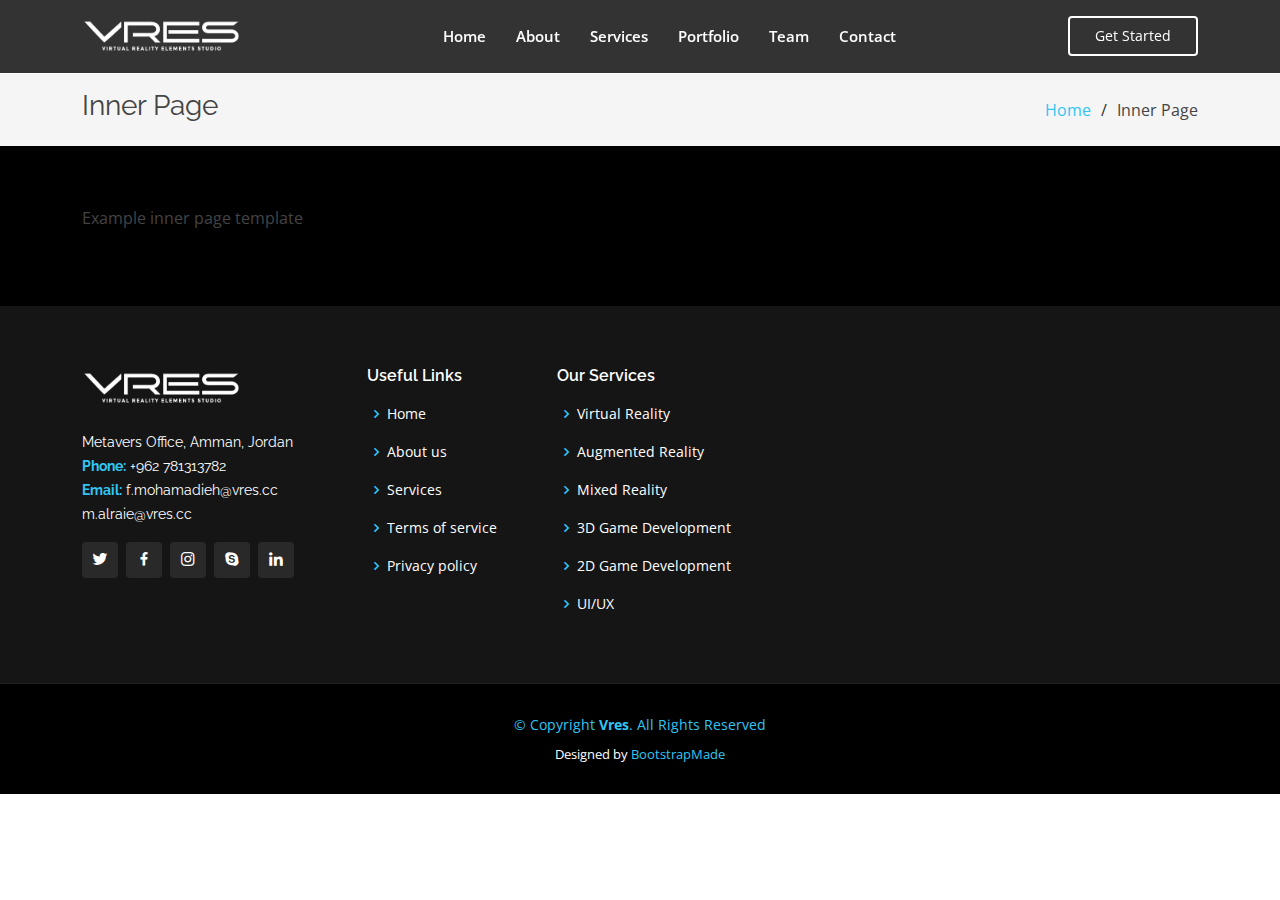
<file: AttractOfLegends.html>
<!DOCTYPE html>
<html lang="en">

<head>
  <meta charset="utf-8">
  <meta content="width=device-width, initial-scale=1.0" name="viewport">

  <title>VRES</title>
  <meta content="" name="description">
  <meta content="" name="keywords">

  <!-- Favicons -->
  <link href="assets/img/favicon.png" rel="icon">
  <link href="assets/img/apple-touch-icon.png" rel="apple-touch-icon">

  <!-- Google Fonts -->
  <link href="https://fonts.googleapis.com/css?family=Open+Sans:300,300i,400,400i,600,600i,700,700i|Raleway:300,300i,400,400i,500,500i,600,600i,700,700i|Poppins:300,300i,400,400i,500,500i,600,600i,700,700i" rel="stylesheet">

  <!-- Vendor CSS Files -->
  <link href="assets/vendor/aos/aos.css" rel="stylesheet">
  <link href="assets/vendor/bootstrap/css/bootstrap.min.css" rel="stylesheet">
  <link href="assets/vendor/bootstrap-icons/bootstrap-icons.css" rel="stylesheet">
  <link href="assets/vendor/boxicons/css/boxicons.min.css" rel="stylesheet">
  <link href="assets/vendor/glightbox/css/glightbox.min.css" rel="stylesheet">
  <link href="assets/vendor/remixicon/remixicon.css" rel="stylesheet">
  <link href="assets/vendor/swiper/swiper-bundle.min.css" rel="stylesheet">

  <!-- Template Main CSS File -->
  <link href="assets/css/style.css" rel="stylesheet">

  <!-- =======================================================
  * Template Name: Gp - v4.8.1
  * Template URL: https://bootstrapmade.com/gp-free-multipurpose-html-bootstrap-template/
  * Author: BootstrapMade.com
  * License: https://bootstrapmade.com/license/
  ======================================================== -->
</head>

<body>

  <!-- ======= Header ======= -->
  <header id="header" class="fixed-top header-inner-pages">
    <div class="container d-flex align-items-center justify-content-lg-between">

      <h1 class="logo me-auto me-lg-0"><a href="index.html"><img src="assets/img/Logo/VRES LOGO WHITE-01.png" alt=""></a></h1>
      <!-- Uncomment below if you prefer to use an image logo -->
      <!-- <a href="index.html" class="logo me-auto me-lg-0"><img src="assets/img/logo.png" alt="" class="img-fluid"></a>-->

      <nav id="navbar" class="navbar order-last order-lg-0">
        <ul>
          <li><a class="nav-link scrollto " href="#hero">Home</a></li>
          <li><a class="nav-link scrollto" href="#about">About</a></li>
          <li><a class="nav-link scrollto" href="#services">Services</a></li>
          <li><a class="nav-link scrollto " href="#portfolio">Portfolio</a></li>
          <li><a class="nav-link scrollto" href="#team">Team</a></li>
          <li><a class="nav-link scrollto" href="#contact">Contact</a></li>
        </ul>
        <i class="bi bi-list mobile-nav-toggle"></i>
      </nav><!-- .navbar -->

      <a href="#about" class="get-started-btn scrollto">Get Started</a>

    </div>
  </header><!-- End Header -->

  <main id="main">

    <!-- ======= Breadcrumbs ======= -->
    <section class="breadcrumbs">
      <div class="container">

        <div class="d-flex justify-content-between align-items-center">
          <h2>Inner Page</h2>
          <ol>
            <li><a href="index.html">Home</a></li>
            <li>Inner Page</li>
          </ol>
        </div>

      </div>
    </section><!-- End Breadcrumbs -->

    <section class="inner-page">
      <div class="container">
        <p>
          Example inner page template
        </p>
      </div>
    </section>

  </main><!-- End #main -->

  <!-- ======= Footer ======= -->
  <footer id="footer">
    <div class="footer-top">
      <div class="container">
        <div class="row">

          <div class="col-lg-3 col-md-6">
            <div class="footer-info">
              <h1><a href="index.html"><img src="assets/img/Logo/VRES LOGO WHITE-01.png" alt=""></a></h1>
              <p>
                Metavers Office, Amman, Jordan <br>
                <strong>Phone:</strong> +962 781313782<br>
                <strong>Email:</strong> f.mohamadieh@vres.cc <br> m.alraie@vres.cc</br>
              </p>
              <div class="social-links mt-3">
                <a href="#" class="twitter"><i class="bx bxl-twitter"></i></a>
                <a href="#" class="facebook"><i class="bx bxl-facebook"></i></a>
                <a href="#" class="instagram"><i class="bx bxl-instagram"></i></a>
                <a href="#" class="google-plus"><i class="bx bxl-skype"></i></a>
                <a href="#" class="linkedin"><i class="bx bxl-linkedin"></i></a>
              </div>
            </div>
          </div>

          <div class="col-lg-2 col-md-6 footer-links">
            <h4>Useful Links</h4>
            <ul>
              <li><i class="bx bx-chevron-right"></i> <a href="#">Home</a></li>
              <li><i class="bx bx-chevron-right"></i> <a href="#">About us</a></li>
              <li><i class="bx bx-chevron-right"></i> <a href="#">Services</a></li>
              <li><i class="bx bx-chevron-right"></i> <a href="#">Terms of service</a></li>
              <li><i class="bx bx-chevron-right"></i> <a href="#">Privacy policy</a></li>
            </ul>
          </div>

          <div class="col-lg-3 col-md-6 footer-links">
            <h4>Our Services</h4>
            <ul>
              <li><i class="bx bx-chevron-right"></i> <a href="#">Virtual Reality</a></li>
              <li><i class="bx bx-chevron-right"></i> <a href="#">Augmented Reality</a></li>
              <li><i class="bx bx-chevron-right"></i> <a href="#">Mixed Reality</a></li>
              <li><i class="bx bx-chevron-right"></i> <a href="#">3D Game Development</a></li>
              <li><i class="bx bx-chevron-right"></i> <a href="#">2D Game Development</a></li>
              <li><i class="bx bx-chevron-right"></i> <a href="#">UI/UX</a></li>
            </ul>
          </div>


        </div>
      </div>
    </div>

    <div class="container">
      <div class="copyright">
        &copy; Copyright <strong><span>Vres</span></strong>. All Rights Reserved
      </div>
      <div class="credits">
        <!-- All the links in the footer should remain intact. -->
        <!-- You can delete the links only if you purchased the pro version. -->
        <!-- Licensing information: https://bootstrapmade.com/license/ -->
        <!-- Purchase the pro version with working PHP/AJAX contact form: https://bootstrapmade.com/gp-free-multipurpose-html-bootstrap-template/ -->
        Designed by <a href="https://bootstrapmade.com/">BootstrapMade</a>
      </div>
    </div>
  </footer><!-- End Footer -->


  <div id="preloader"></div>
  <a href="#" class="back-to-top d-flex align-items-center justify-content-center"><i class="bi bi-arrow-up-short"></i></a>
  <!-- Vendor JS Files -->
  <script src="assets/vendor/purecounter/purecounter_vanilla.js"></script>
  <script src="assets/vendor/aos/aos.js"></script>
  <script src="assets/vendor/bootstrap/js/bootstrap.bundle.min.js"></script>
  <script src="assets/vendor/glightbox/js/glightbox.min.js"></script>
  <script src="assets/vendor/isotope-layout/isotope.pkgd.min.js"></script>
  <script src="assets/vendor/swiper/swiper-bundle.min.js"></script>
  <script src="assets/vendor/php-email-form/validate.js"></script>

  <!-- Template Main JS File -->
  <script src="assets/js/main.js"></script>

</body>

</html>
</file>
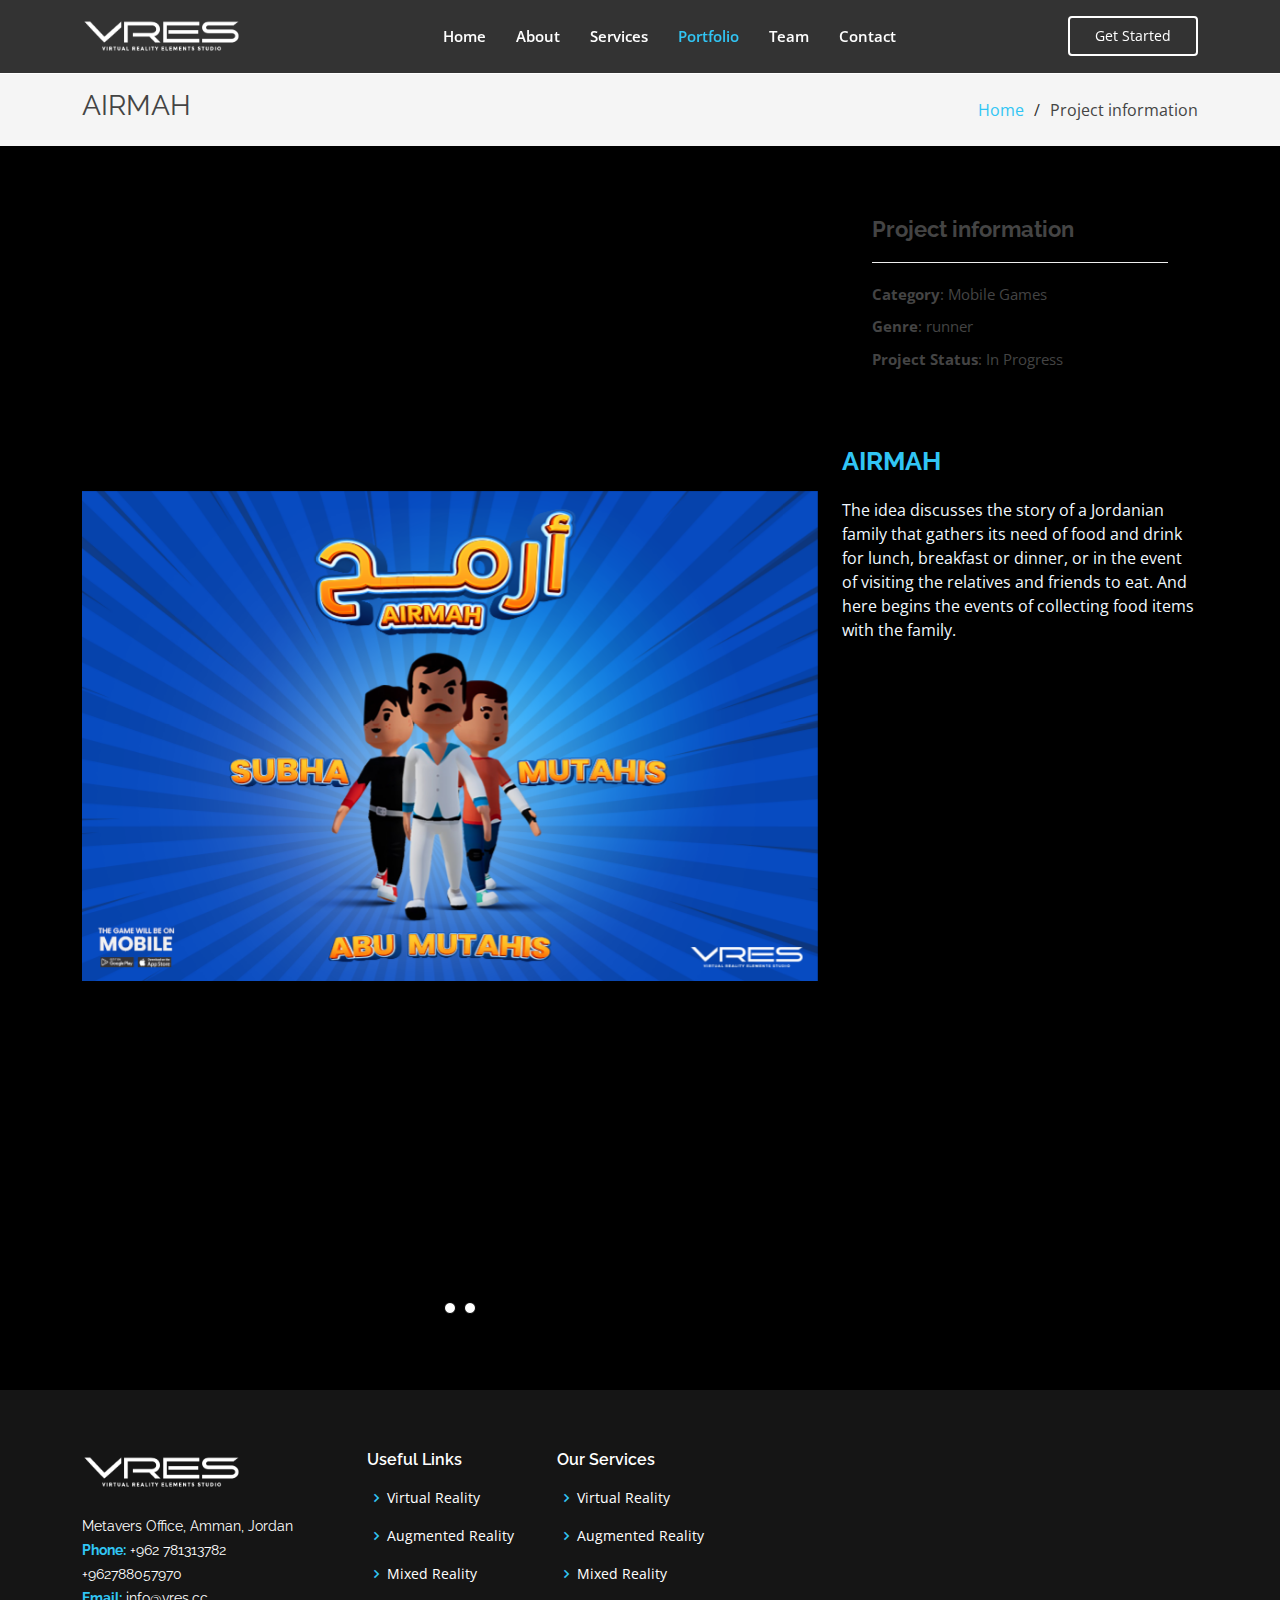
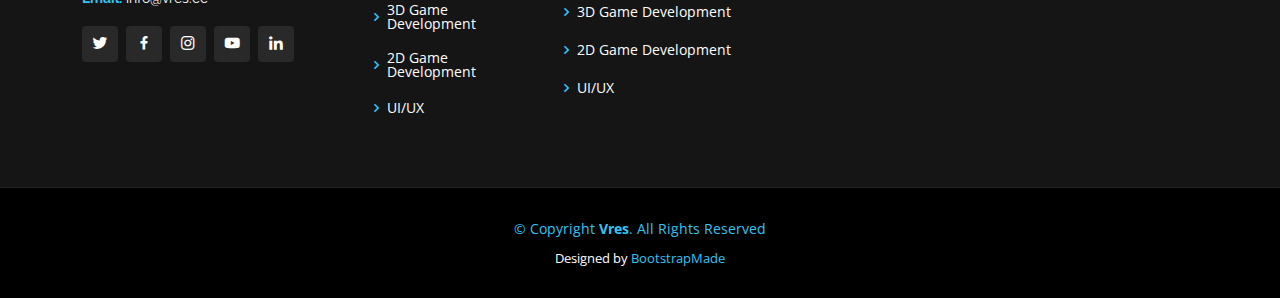
<file: portfolio-Airmah.html>
<!DOCTYPE html>
<html lang="en">

<head>
  <meta charset="utf-8">
  <meta content="width=device-width, initial-scale=1.0" name="viewport">

  <title>VRES</title>
  <meta content="" name="description">
  <meta content="" name="keywords">

  <!-- Favicons -->
  <link href="assets/img/favicon.png" rel="icon">
  <link href="assets/img/apple-touch-icon.png" rel="apple-touch-icon">

  <!-- Google Fonts -->
  <link href="https://fonts.googleapis.com/css?family=Open+Sans:300,300i,400,400i,600,600i,700,700i|Raleway:300,300i,400,400i,500,500i,600,600i,700,700i|Poppins:300,300i,400,400i,500,500i,600,600i,700,700i" rel="stylesheet">

  <!-- Vendor CSS Files -->
  <link href="assets/vendor/aos/aos.css" rel="stylesheet">
  <link href="assets/vendor/bootstrap/css/bootstrap.min.css" rel="stylesheet">
  <link href="assets/vendor/bootstrap-icons/bootstrap-icons.css" rel="stylesheet">
  <link href="assets/vendor/boxicons/css/boxicons.min.css" rel="stylesheet">
  <link href="assets/vendor/glightbox/css/glightbox.min.css" rel="stylesheet">
  <link href="assets/vendor/remixicon/remixicon.css" rel="stylesheet">
  <link href="assets/vendor/swiper/swiper-bundle.min.css" rel="stylesheet">

  <!-- Template Main CSS File -->
  <link href="assets/css/style.css" rel="stylesheet">

  <!-- =======================================================
  * Template Name: Gp - v4.8.1
  * Template URL: https://bootstrapmade.com/gp-free-multipurpose-html-bootstrap-template/
  * Author: BootstrapMade.com
  * License: https://bootstrapmade.com/license/
  ======================================================== -->
</head>

<body>

  <!-- ======= Header ======= -->
  <header id="header" class="fixed-top header-inner-pages">
    <div class="container d-flex align-items-center justify-content-lg-between">

      <h1 class="logo me-auto me-lg-0"><a href="index.html"><img src="assets/img/Logo/VRES LOGO WHITE-01.png" alt=""></a></h1>
      <!-- Uncomment below if you prefer to use an image logo -->
      <!-- <a href="index.html" class="logo me-auto me-lg-0"><img src="assets/img/logo.png" alt="" class="img-fluid"></a>-->

      <nav id="navbar" class="navbar order-last order-lg-0">
        <ul>
          <li><a class="nav-link scrollto " href="index.html#hero">Home</a></li>
          <li><a class="nav-link scrollto" href="index.html#about">About</a></li>
          <li><a class="nav-link scrollto" href="index.html#services">Services</a></li>
          <li><a class="nav-link scrollto active" href="index.html#portfolio">Portfolio</a></li>
          <li><a class="nav-link scrollto" href="index.html#team">Team</a></li>
          <li><a class="nav-link scrollto" href="index.html#contact">Contact</a></li>
        </ul>
        <i class="bi bi-list mobile-nav-toggle"></i>
      </nav><!-- .navbar -->

      <a href="#about" class="get-started-btn scrollto">Get Started</a>

    </div>
  </header><!-- End Header -->

  <main id="main">

    <!-- ======= Breadcrumbs ======= -->
    <section id="breadcrumbs" class="breadcrumbs">
      <div class="container">

        <div class="d-flex justify-content-between align-items-center">
          <h2>AIRMAH</h2>
          <ol>
            <li><a href="index.html">Home</a></li>
            <li>Project information</li>
          </ol>
        </div>

      </div>
    </section><!-- End Breadcrumbs -->

    <!-- ======= Portfolio Details Section ======= -->
    <section id="portfolio-details" class="portfolio-details">
      <div class="container">

        <div class="row gy-4">

          <div class="col-lg-8">
            <div class="portfolio-details-slider swiper">
              <div class="swiper-wrapper align-items-center">

                <div class="swiper-slide">
                  <img src="assets\img\portfolio\IMAGE--WEBSITE-H-1-FAMILY.png" alt="">
                </div>

                <div class="swiper-slide">
                  <img src="assets\img\portfolio\IMAGE--WEBSITE-Stand-1-SUBHA.png" alt="">
                </div>

                <div class="swiper-slide">
                  <img src="assets\img\portfolio\IMAGE--WEBSITE-V-1-ABU-MUTAHIS.png" alt="">
                </div>

              </div>
              <div class="swiper-pagination"></div>
            </div> 
          </div>

          <div class="col-lg-4">
            <div class="portfolio-info">
              <h3>Project information</h3>
              <ul>
                <li><strong>Category</strong>: Mobile Games</li>
                <li><strong>Genre</strong>: runner</li>
                <li><strong>Project Status</strong>: In Progress </li>
                <!-- <li><strong>Video URL</strong>: <a href="https://youtu.be/83wEk3V5-jQ">https://youtu.be/83wEk3V5-jQ</a></li> -->
              </ul>
            </div>
            <div class="portfolio-description">
              <h2>AIRMAH</h2>
              <p>
                The idea discusses the story of a Jordanian family that gathers its need of food and drink for lunch, breakfast or dinner, or in the event of visiting the relatives and friends to eat. And here begins the events of collecting food items with the family.
              </p>
            </div>
          </div>

        </div>

      </div>
    </section><!-- End Portfolio Details Section -->

  </main><!-- End #main -->

  <!-- ======= Footer ======= -->
  <footer id="footer">
    <div class="footer-top">
      <div class="container">
        <div class="row">

          <div class="col-lg-3 col-md-6">
            <div class="footer-info">
              <h1><a href="index.html"><img src="assets/img/Logo/VRES LOGO WHITE-01.png" alt=""></a></h1>
              <p>
                Metavers Office, Amman, Jordan <br>
                <strong>Phone:</strong> +962 781313782<br>+962788057970<br>
                <strong>Email:</strong> info@vres.cc
              </p>
              <div class="social-links mt-3">
                <a href="#" class="twitter"><i class="bx bxl-twitter"></i></a>
                <a href="#" class="facebook"><i class="bx bxl-facebook"></i></a>
                <a href="#" class="instagram"><i class="bx bxl-instagram"></i></a>
                <a href="https://www.youtube.com/channel/UCTk1F0HOvqCIYutBgZGeVCQ" class="google-plus"><i class="bx bxl-youtube"></i></a>
                <a href="https://www.linkedin.com/company/vres11/" class="linkedin"><i class="bx bxl-linkedin"></i></a>
              </div>
            </div>
          </div>

          <div class="col-lg-2 col-md-6 footer-links">
            <h4>Useful Links</h4>
            <ul>
              <li><i class="bx bx-chevron-right"></i> <a href="index.html#services">Virtual Reality</a></li>
              <li><i class="bx bx-chevron-right"></i> <a href="index.html#services">Augmented Reality</a></li>
              <li><i class="bx bx-chevron-right"></i> <a href="index.html#services">Mixed Reality</a></li>
              <li><i class="bx bx-chevron-right"></i> <a href="index.html#services">3D Game Development</a></li>
              <li><i class="bx bx-chevron-right"></i> <a href="index.html#services">2D Game Development</a></li>
              <li><i class="bx bx-chevron-right"></i> <a href="index.html#services">UI/UX</a></li>
            </ul>
          </div>

          <div class="col-lg-3 col-md-6 footer-links">
            <h4>Our Services</h4>
            <ul>
              <li><i class="bx bx-chevron-right"></i> <a href="index.html#services">Virtual Reality</a></li>
              <li><i class="bx bx-chevron-right"></i> <a href="index.html#services">Augmented Reality</a></li>
              <li><i class="bx bx-chevron-right"></i> <a href="index.html#services">Mixed Reality</a></li>
              <li><i class="bx bx-chevron-right"></i> <a href="index.html#services">3D Game Development</a></li>
              <li><i class="bx bx-chevron-right"></i> <a href="index.html#services">2D Game Development</a></li>
              <li><i class="bx bx-chevron-right"></i> <a href="index.html#services">UI/UX</a></li>
            </ul>
          </div>


        </div>
      </div>
    </div>

    <div class="container">
      <div class="copyright">
        &copy; Copyright <strong><span>Vres</span></strong>. All Rights Reserved
      </div>
      <div class="credits">
        <!-- All the links in the footer should remain intact. -->
        <!-- You can delete the links only if you purchased the pro version. -->
        <!-- Licensing information: https://bootstrapmade.com/license/ -->
        <!-- Purchase the pro version with working PHP/AJAX contact form: https://bootstrapmade.com/gp-free-multipurpose-html-bootstrap-template/ -->
        Designed by <a href="https://bootstrapmade.com/">BootstrapMade</a>
      </div>
    </div>
  </footer><!-- End Footer -->

  <div id="preloader"></div>
  <a href="#" class="back-to-top d-flex align-items-center justify-content-center"><i class="bi bi-arrow-up-short"></i></a>

  <!-- Vendor JS Files -->
  <script src="assets/vendor/purecounter/purecounter_vanilla.js"></script>
  <script src="assets/vendor/aos/aos.js"></script>
  <script src="assets/vendor/bootstrap/js/bootstrap.bundle.min.js"></script>
  <script src="assets/vendor/glightbox/js/glightbox.min.js"></script>
  <script src="assets/vendor/isotope-layout/isotope.pkgd.min.js"></script>
  <script src="assets/vendor/swiper/swiper-bundle.min.js"></script>
  <script src="assets/vendor/php-email-form/validate.js"></script>

  <!-- Template Main JS File -->
  <script src="assets/js/main.js"></script>

</body>

</html>
</file>
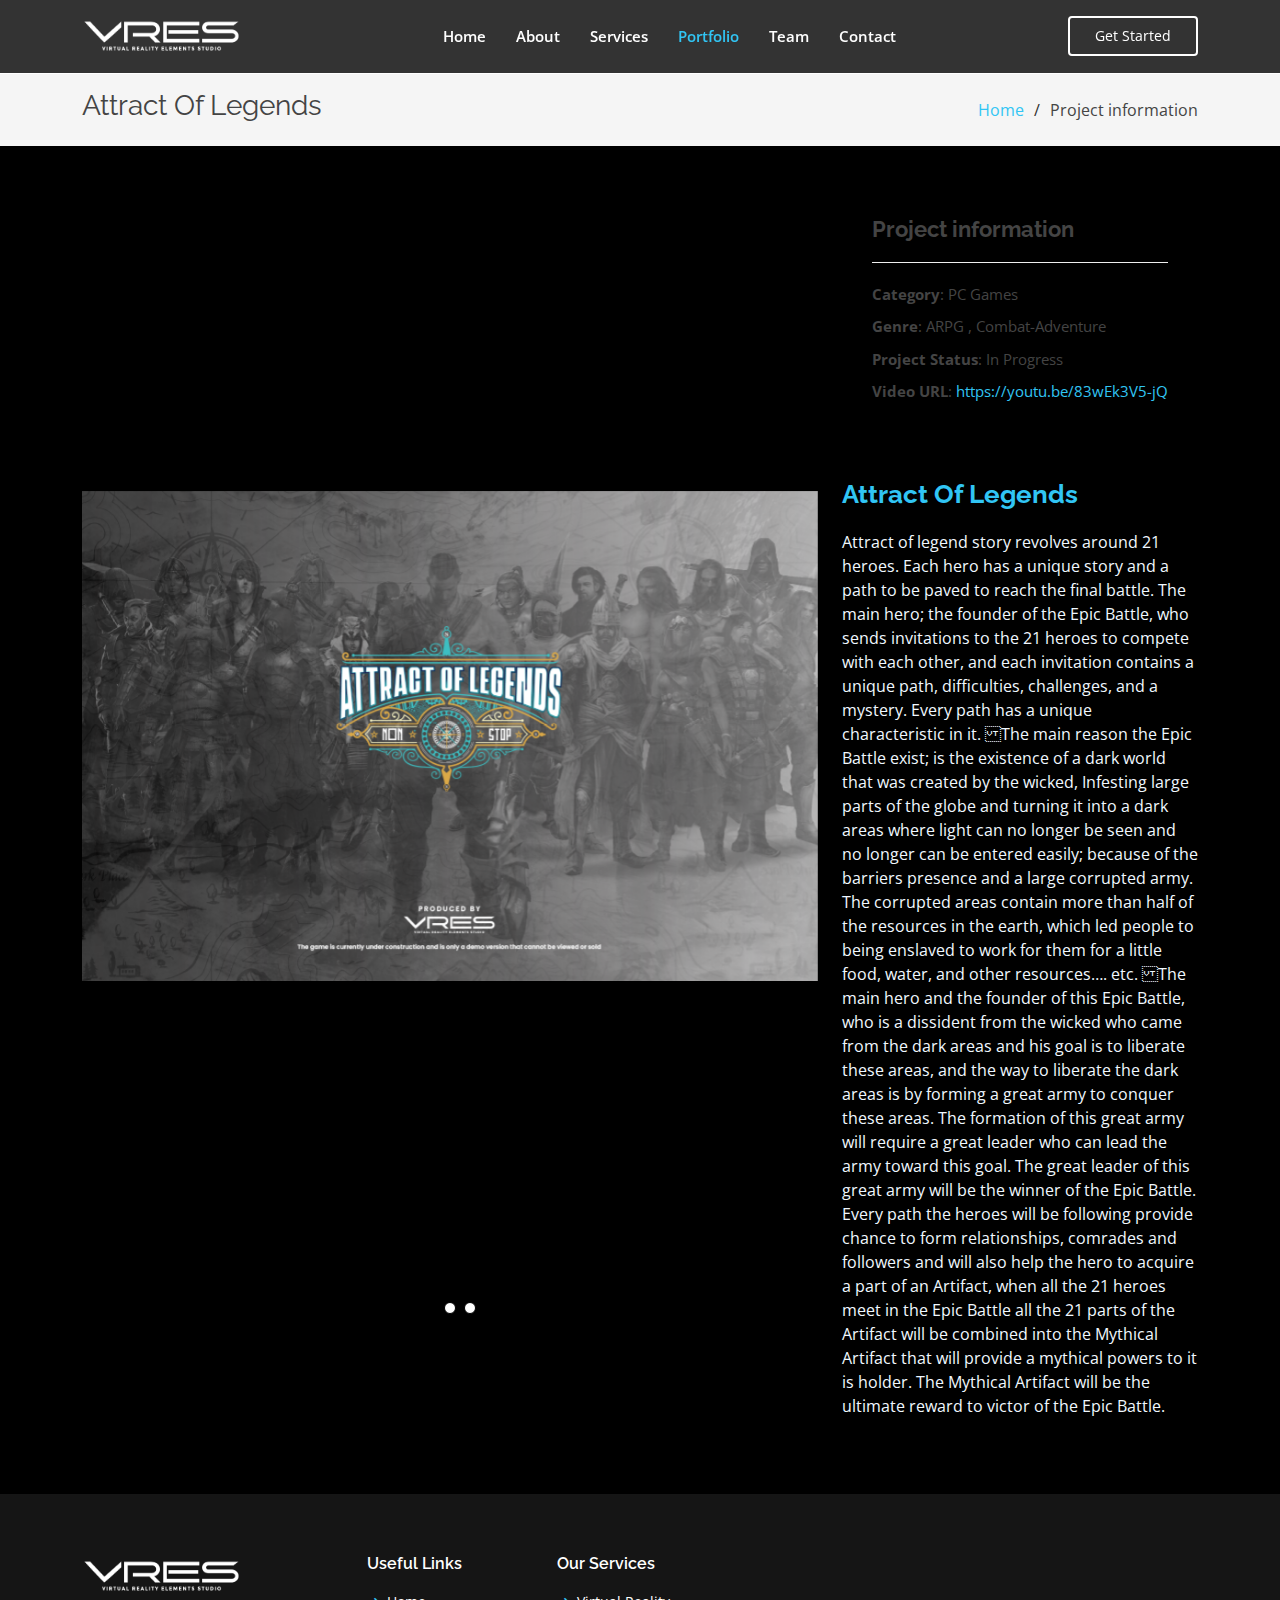
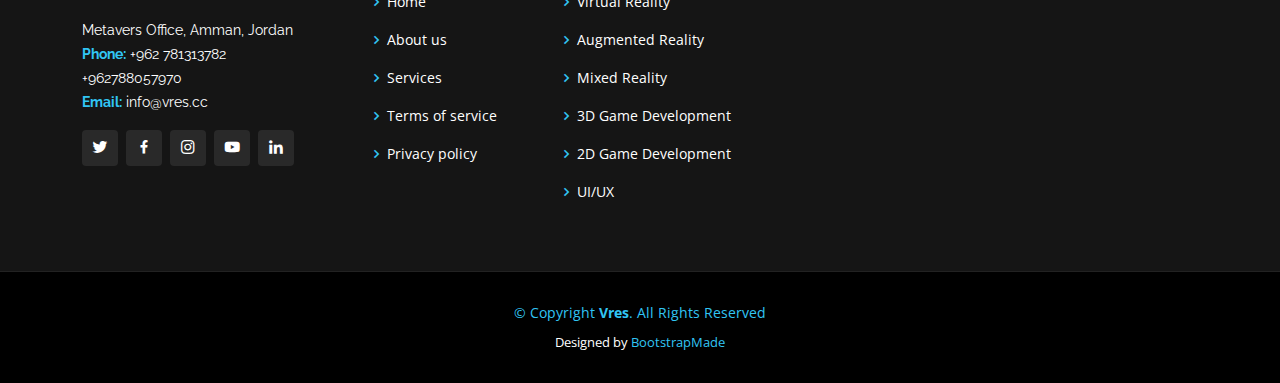
<file: portfolio-AttractOfLegends.html>
<!DOCTYPE html>
<html lang="en">

<head>
  <meta charset="utf-8">
  <meta content="width=device-width, initial-scale=1.0" name="viewport">

  <title>VRES</title>
  <meta content="" name="description">
  <meta content="" name="keywords">

  <!-- Favicons -->
  <link href="assets/img/favicon.png" rel="icon">
  <link href="assets/img/apple-touch-icon.png" rel="apple-touch-icon">

  <!-- Google Fonts -->
  <link href="https://fonts.googleapis.com/css?family=Open+Sans:300,300i,400,400i,600,600i,700,700i|Raleway:300,300i,400,400i,500,500i,600,600i,700,700i|Poppins:300,300i,400,400i,500,500i,600,600i,700,700i" rel="stylesheet">

  <!-- Vendor CSS Files -->
  <link href="assets/vendor/aos/aos.css" rel="stylesheet">
  <link href="assets/vendor/bootstrap/css/bootstrap.min.css" rel="stylesheet">
  <link href="assets/vendor/bootstrap-icons/bootstrap-icons.css" rel="stylesheet">
  <link href="assets/vendor/boxicons/css/boxicons.min.css" rel="stylesheet">
  <link href="assets/vendor/glightbox/css/glightbox.min.css" rel="stylesheet">
  <link href="assets/vendor/remixicon/remixicon.css" rel="stylesheet">
  <link href="assets/vendor/swiper/swiper-bundle.min.css" rel="stylesheet">

  <!-- Template Main CSS File -->
  <link href="assets/css/style.css" rel="stylesheet">

  <!-- =======================================================
  * Template Name: Gp - v4.8.1
  * Template URL: https://bootstrapmade.com/gp-free-multipurpose-html-bootstrap-template/
  * Author: BootstrapMade.com
  * License: https://bootstrapmade.com/license/
  ======================================================== -->
</head>

<body>

  <!-- ======= Header ======= -->
  <header id="header" class="fixed-top header-inner-pages">
    <div class="container d-flex align-items-center justify-content-lg-between">

      <h1 class="logo me-auto me-lg-0"><a href="index.html"><img src="assets/img/Logo/VRES LOGO WHITE-01.png" alt=""></a></h1>
      <!-- Uncomment below if you prefer to use an image logo -->
      <!-- <a href="index.html" class="logo me-auto me-lg-0"><img src="assets/img/logo.png" alt="" class="img-fluid"></a>-->

      <nav id="navbar" class="navbar order-last order-lg-0">
        <ul>
          <li><a class="nav-link scrollto " href="index.html#hero">Home</a></li>
          <li><a class="nav-link scrollto" href="index.html#about">About</a></li>
          <li><a class="nav-link scrollto" href="index.html#services">Services</a></li>
          <li><a class="nav-link scrollto active" href="index.html#portfolio">Portfolio</a></li>
          <li><a class="nav-link scrollto" href="index.html#team">Team</a></li>
          <li><a class="nav-link scrollto" href="index.html#contact">Contact</a></li>
        </ul>
        <i class="bi bi-list mobile-nav-toggle"></i>
      </nav><!-- .navbar -->

      <a href="#about" class="get-started-btn scrollto">Get Started</a>

    </div>
  </header><!-- End Header -->

  <main id="main">

    <!-- ======= Breadcrumbs ======= -->
    <section id="breadcrumbs" class="breadcrumbs">
      <div class="container">

        <div class="d-flex justify-content-between align-items-center">
          <h2>Attract Of Legends</h2>
          <ol>
            <li><a href="index.html">Home</a></li>
            <li>Project information</li>
          </ol>
        </div>

      </div>
    </section><!-- End Breadcrumbs -->

    <!-- ======= Portfolio Details Section ======= -->
    <section id="portfolio-details" class="portfolio-details">
      <div class="container">

        <div class="row gy-4">

          <div class="col-lg-8">
            <div class="portfolio-details-slider swiper">
              <div class="swiper-wrapper align-items-center">

                <div class="swiper-slide">
                  <img src="assets\img\portfolio\IMAGE--WEBSITE-H-1.png" alt="">
                </div>

                <div class="swiper-slide">
                  <img src="assets\img\portfolio\IMAGE--WEBSITE-Stand-1.png" alt="">
                </div>

                <div class="swiper-slide">
                  <img src="assets\img\portfolio\IMAGE--WEBSITE-V-1.png" alt="">
                </div>

              </div>
              <div class="swiper-pagination"></div>
            </div> 
          </div>

          <div class="col-lg-4">
            <div class="portfolio-info">
              <h3>Project information</h3>
              <ul>
                <li><strong>Category</strong>: PC Games</li>
                <li><strong>Genre</strong>: ARPG , Combat-Adventure</li>
                <li><strong>Project Status</strong>: In Progress </li>
                <li><strong>Video URL</strong>: <a href="https://youtu.be/83wEk3V5-jQ">https://youtu.be/83wEk3V5-jQ</a></li>
              </ul>
            </div>
            <div class="portfolio-description">
              <h2>Attract Of Legends</h2>
              <p>
                Attract of legend story revolves around 21 heroes. Each hero has a unique story and a path to be paved to reach the final battle.

The main hero; the founder of the Epic Battle, who sends invitations to the 21 heroes to compete with each other, and each invitation contains a unique path, difficulties, challenges, and a mystery. Every path has a unique characteristic in it.
The main reason the Epic Battle exist; is the existence of a dark world that was created by the wicked, Infesting large parts of the globe and turning it into a dark areas where light can no longer be seen and no longer can be entered easily; because of the barriers presence and a large corrupted army. The corrupted areas contain more than half of the resources in the earth, which led people to being enslaved to work for them for a little food, water, and other resources…. etc.
The main hero and the founder of this Epic Battle, who is a dissident from the wicked who came from the dark areas and his goal is to liberate these areas, and the way to liberate the dark areas is by forming a great army to conquer these areas. 
The formation of this great army will require a great leader who can lead the army toward this goal. The great leader of this great army will be the winner of the Epic Battle. Every path the heroes will be following provide chance to form relationships, comrades and followers and will also help the hero to acquire a part of an Artifact, when all the 21 heroes meet in the Epic Battle all the 21 parts of the Artifact will be combined into the Mythical Artifact that will provide a mythical powers to it is holder. The Mythical Artifact will be the ultimate reward to victor of the Epic Battle. 

              </p>
            </div>
          </div>

        </div>

      </div>
    </section><!-- End Portfolio Details Section -->

  </main><!-- End #main -->

  <!-- ======= Footer ======= -->
  <footer id="footer">
    <div class="footer-top">
      <div class="container">
        <div class="row">

          <div class="col-lg-3 col-md-6">
            <div class="footer-info">
              <h1><a href="index.html"><img src="assets/img/Logo/VRES LOGO WHITE-01.png" alt=""></a></h1>
              <p>
                Metavers Office, Amman, Jordan <br>
                <strong>Phone:</strong> +962 781313782<br>+962788057970<br>
                <strong>Email:</strong> info@vres.cc
              </p>
              <div class="social-links mt-3">
                <a href="#" class="twitter"><i class="bx bxl-twitter"></i></a>
                <a href="#" class="facebook"><i class="bx bxl-facebook"></i></a>
                <a href="#" class="instagram"><i class="bx bxl-instagram"></i></a>
                <a href="https://www.youtube.com/channel/UCTk1F0HOvqCIYutBgZGeVCQ" class="google-plus"><i class="bx bxl-youtube"></i></a>
                <a href="https://www.linkedin.com/company/vres11/" class="linkedin"><i class="bx bxl-linkedin"></i></a>
              </div>
            </div>
          </div>

          <div class="col-lg-2 col-md-6 footer-links">
            <h4>Useful Links</h4>
            <ul>
              <li><i class="bx bx-chevron-right"></i> <a href="index.html#hero">Home</a></li>
              <li><i class="bx bx-chevron-right"></i> <a href="index.html#about">About us</a></li>
              <li><i class="bx bx-chevron-right"></i> <a href="index.html#services">Services</a></li>
              <li><i class="bx bx-chevron-right"></i> <a href="#">Terms of service</a></li>
              <li><i class="bx bx-chevron-right"></i> <a href="#">Privacy policy</a></li>
            </ul>
          </div>

          <div class="col-lg-3 col-md-6 footer-links">
            <h4>Our Services</h4>
            <ul>
              <li><i class="bx bx-chevron-right"></i> <a href="index.html#services">Virtual Reality</a></li>
              <li><i class="bx bx-chevron-right"></i> <a href="index.html#services">Augmented Reality</a></li>
              <li><i class="bx bx-chevron-right"></i> <a href="index.html#services">Mixed Reality</a></li>
              <li><i class="bx bx-chevron-right"></i> <a href="index.html#services">3D Game Development</a></li>
              <li><i class="bx bx-chevron-right"></i> <a href="index.html#services">2D Game Development</a></li>
              <li><i class="bx bx-chevron-right"></i> <a href="index.html#services">UI/UX</a></li>
            </ul>
          </div>


        </div>
      </div>
    </div>

    <div class="container">
      <div class="copyright">
        &copy; Copyright <strong><span>Vres</span></strong>. All Rights Reserved
      </div>
      <div class="credits">
        <!-- All the links in the footer should remain intact. -->
        <!-- You can delete the links only if you purchased the pro version. -->
        <!-- Licensing information: https://bootstrapmade.com/license/ -->
        <!-- Purchase the pro version with working PHP/AJAX contact form: https://bootstrapmade.com/gp-free-multipurpose-html-bootstrap-template/ -->
        Designed by <a href="https://bootstrapmade.com/">BootstrapMade</a>
      </div>
    </div>
  </footer><!-- End Footer -->

  <div id="preloader"></div>
  <a href="#" class="back-to-top d-flex align-items-center justify-content-center"><i class="bi bi-arrow-up-short"></i></a>

  <!-- Vendor JS Files -->
  <script src="assets/vendor/purecounter/purecounter_vanilla.js"></script>
  <script src="assets/vendor/aos/aos.js"></script>
  <script src="assets/vendor/bootstrap/js/bootstrap.bundle.min.js"></script>
  <script src="assets/vendor/glightbox/js/glightbox.min.js"></script>
  <script src="assets/vendor/isotope-layout/isotope.pkgd.min.js"></script>
  <script src="assets/vendor/swiper/swiper-bundle.min.js"></script>
  <script src="assets/vendor/php-email-form/validate.js"></script>

  <!-- Template Main JS File -->
  <script src="assets/js/main.js"></script>

</body>

</html>
</file>
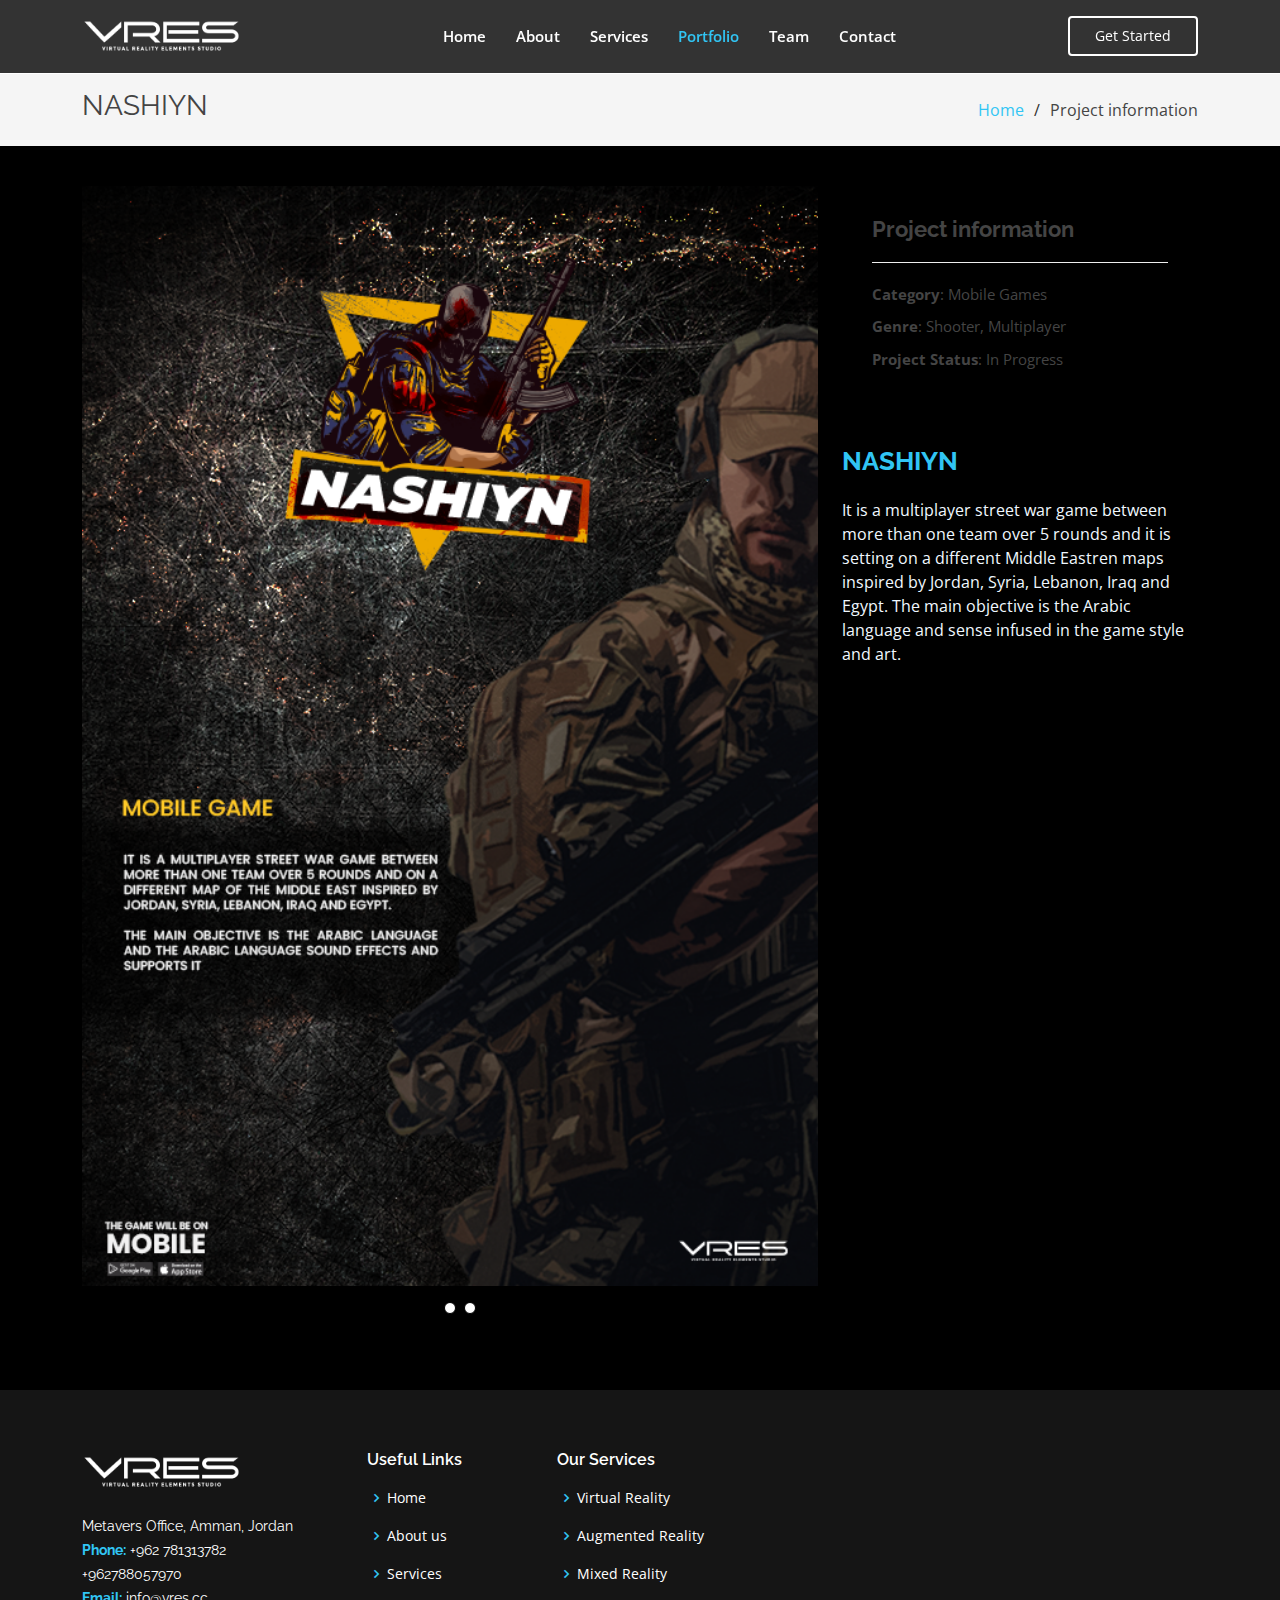
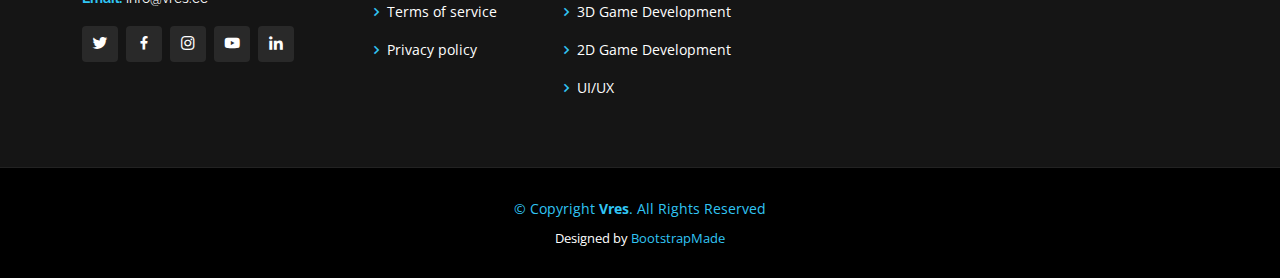
<file: portfolio-Nashiyn.html>
<!DOCTYPE html>
<html lang="en">

<head>
  <meta charset="utf-8">
  <meta content="width=device-width, initial-scale=1.0" name="viewport">

  <title>VRES</title>
  <meta content="" name="description">
  <meta content="" name="keywords">

  <!-- Favicons -->
  <link href="assets/img/favicon.png" rel="icon">
  <link href="assets/img/apple-touch-icon.png" rel="apple-touch-icon">

  <!-- Google Fonts -->
  <link href="https://fonts.googleapis.com/css?family=Open+Sans:300,300i,400,400i,600,600i,700,700i|Raleway:300,300i,400,400i,500,500i,600,600i,700,700i|Poppins:300,300i,400,400i,500,500i,600,600i,700,700i" rel="stylesheet">

  <!-- Vendor CSS Files -->
  <link href="assets/vendor/aos/aos.css" rel="stylesheet">
  <link href="assets/vendor/bootstrap/css/bootstrap.min.css" rel="stylesheet">
  <link href="assets/vendor/bootstrap-icons/bootstrap-icons.css" rel="stylesheet">
  <link href="assets/vendor/boxicons/css/boxicons.min.css" rel="stylesheet">
  <link href="assets/vendor/glightbox/css/glightbox.min.css" rel="stylesheet">
  <link href="assets/vendor/remixicon/remixicon.css" rel="stylesheet">
  <link href="assets/vendor/swiper/swiper-bundle.min.css" rel="stylesheet">

  <!-- Template Main CSS File -->
  <link href="assets/css/style.css" rel="stylesheet">

  <!-- =======================================================
  * Template Name: Gp - v4.8.1
  * Template URL: https://bootstrapmade.com/gp-free-multipurpose-html-bootstrap-template/
  * Author: BootstrapMade.com
  * License: https://bootstrapmade.com/license/
  ======================================================== -->
</head>

<body>

  <!-- ======= Header ======= -->
  <header id="header" class="fixed-top header-inner-pages">
    <div class="container d-flex align-items-center justify-content-lg-between">

      <h1 class="logo me-auto me-lg-0"><a href="index.html"><img src="assets/img/Logo/VRES LOGO WHITE-01.png" alt=""></a></h1>
      <!-- Uncomment below if you prefer to use an image logo -->
      <!-- <a href="index.html" class="logo me-auto me-lg-0"><img src="assets/img/logo.png" alt="" class="img-fluid"></a>-->

      <nav id="navbar" class="navbar order-last order-lg-0">
        <ul>
          <li><a class="nav-link scrollto " href="index.html#hero">Home</a></li>
          <li><a class="nav-link scrollto" href="index.html#about">About</a></li>
          <li><a class="nav-link scrollto" href="index.html#services">Services</a></li>
          <li><a class="nav-link scrollto active" href="index.html#portfolio">Portfolio</a></li>
          <li><a class="nav-link scrollto" href="index.html#team">Team</a></li>
          <li><a class="nav-link scrollto" href="index.html#contact">Contact</a></li>
        </ul>
        <i class="bi bi-list mobile-nav-toggle"></i>
      </nav><!-- .navbar -->

      <a href="#about" class="get-started-btn scrollto">Get Started</a>

    </div>
  </header><!-- End Header -->

  <main id="main">

    <!-- ======= Breadcrumbs ======= -->
    <section id="breadcrumbs" class="breadcrumbs">
      <div class="container">

        <div class="d-flex justify-content-between align-items-center">
          <h2>NASHIYN</h2>
          <ol>
            <li><a href="index.html">Home</a></li>
            <li>Project information</li>
          </ol>
        </div>

      </div>
    </section><!-- End Breadcrumbs -->

    <!-- ======= Portfolio Details Section ======= -->
    <section id="portfolio-details" class="portfolio-details">
      <div class="container">

        <div class="row gy-4">

          <div class="col-lg-8">
            <div class="portfolio-details-slider swiper">
              <div class="swiper-wrapper align-items-center">

                <div class="swiper-slide">
                  <img src="assets\img\portfolio\IMAGE--WEBSITE-V-1-NASHIYN.png" alt="">
                </div>

                <div class="swiper-slide">
                  <img src="assets\img\portfolio\IMAGE--WEBSITE-Stand-1-NASHIYN.png" alt="">
                </div>

               <div class="swiper-slide">
                  <img src="assets\img\portfolio\IMAGE--WEBSITE-H-1-Prototype.png" alt="">
                </div>

              </div>
              <div class="swiper-pagination"></div>
            </div> 
          </div>

          <div class="col-lg-4">
            <div class="portfolio-info">
              <h3>Project information</h3>
              <ul>
                <li><strong>Category</strong>: Mobile Games</li>
                <li><strong>Genre</strong>: Shooter, Multiplayer</li>
                <li><strong>Project Status</strong>: In Progress </li>
                <!-- <li><strong>Video URL</strong>: <a href="https://youtu.be/83wEk3V5-jQ">https://youtu.be/83wEk3V5-jQ</a></li> -->
              </ul>
            </div>
            <div class="portfolio-description">
              <h2>NASHIYN</h2>
              <p>
                It is a multiplayer street war game between more than one team over 5 rounds and  it is setting on a different Middle Eastren maps inspired by Jordan, Syria, Lebanon, Iraq and Egypt.

The main objective is the Arabic language and sense infused in the game style and art.</p>
            </div>
          </div>

        </div>

      </div>
    </section><!-- End Portfolio Details Section -->

  </main><!-- End #main -->

  <!-- ======= Footer ======= -->
  <footer id="footer">
    <div class="footer-top">
      <div class="container">
        <div class="row">

          <div class="col-lg-3 col-md-6">
            <div class="footer-info">
              <h1><a href="index.html"><img src="assets/img/Logo/VRES LOGO WHITE-01.png" alt=""></a></h1>
              <p>
                Metavers Office, Amman, Jordan <br>
                <strong>Phone:</strong> +962 781313782<br>+962788057970<br>
                <strong>Email:</strong> info@vres.cc
              </p>
              <div class="social-links mt-3">
                <a href="#" class="twitter"><i class="bx bxl-twitter"></i></a>
                <a href="#" class="facebook"><i class="bx bxl-facebook"></i></a>
                <a href="#" class="instagram"><i class="bx bxl-instagram"></i></a>
                <a href="https://www.youtube.com/channel/UCTk1F0HOvqCIYutBgZGeVCQ" class="google-plus"><i class="bx bxl-youtube"></i></a>
                <a href="https://www.linkedin.com/company/vres11/" class="linkedin"><i class="bx bxl-linkedin"></i></a>
              </div>
            </div>
          </div>

          <div class="col-lg-2 col-md-6 footer-links">
            <h4>Useful Links</h4>
            <ul>
              <li><i class="bx bx-chevron-right"></i> <a href="index.html#hero">Home</a></li>
              <li><i class="bx bx-chevron-right"></i> <a href="index.html#about">About us</a></li>
              <li><i class="bx bx-chevron-right"></i> <a href="index.html#services">Services</a></li>
              <li><i class="bx bx-chevron-right"></i> <a href="#">Terms of service</a></li>
              <li><i class="bx bx-chevron-right"></i> <a href="#">Privacy policy</a></li>
            </ul>
          </div>

          <div class="col-lg-3 col-md-6 footer-links">
            <h4>Our Services</h4>
            <ul>
              <li><i class="bx bx-chevron-right"></i> <a href="index.html#services">Virtual Reality</a></li>
              <li><i class="bx bx-chevron-right"></i> <a href="index.html#services">Augmented Reality</a></li>
              <li><i class="bx bx-chevron-right"></i> <a href="index.html#services">Mixed Reality</a></li>
              <li><i class="bx bx-chevron-right"></i> <a href="index.html#services">3D Game Development</a></li>
              <li><i class="bx bx-chevron-right"></i> <a href="index.html#services">2D Game Development</a></li>
              <li><i class="bx bx-chevron-right"></i> <a href="index.html#services">UI/UX</a></li>
            </ul>
          </div>


        </div>
      </div>
    </div>

    <div class="container">
      <div class="copyright">
        &copy; Copyright <strong><span>Vres</span></strong>. All Rights Reserved
      </div>
      <div class="credits">
        <!-- All the links in the footer should remain intact. -->
        <!-- You can delete the links only if you purchased the pro version. -->
        <!-- Licensing information: https://bootstrapmade.com/license/ -->
        <!-- Purchase the pro version with working PHP/AJAX contact form: https://bootstrapmade.com/gp-free-multipurpose-html-bootstrap-template/ -->
        Designed by <a href="https://bootstrapmade.com/">BootstrapMade</a>
      </div>
    </div>
  </footer><!-- End Footer -->

  <div id="preloader"></div>
  <a href="#" class="back-to-top d-flex align-items-center justify-content-center"><i class="bi bi-arrow-up-short"></i></a>

  <!-- Vendor JS Files -->
  <script src="assets/vendor/purecounter/purecounter_vanilla.js"></script>
  <script src="assets/vendor/aos/aos.js"></script>
  <script src="assets/vendor/bootstrap/js/bootstrap.bundle.min.js"></script>
  <script src="assets/vendor/glightbox/js/glightbox.min.js"></script>
  <script src="assets/vendor/isotope-layout/isotope.pkgd.min.js"></script>
  <script src="assets/vendor/swiper/swiper-bundle.min.js"></script>
  <script src="assets/vendor/php-email-form/validate.js"></script>

  <!-- Template Main JS File -->
  <script src="assets/js/main.js"></script>

</body>

</html>
</file>
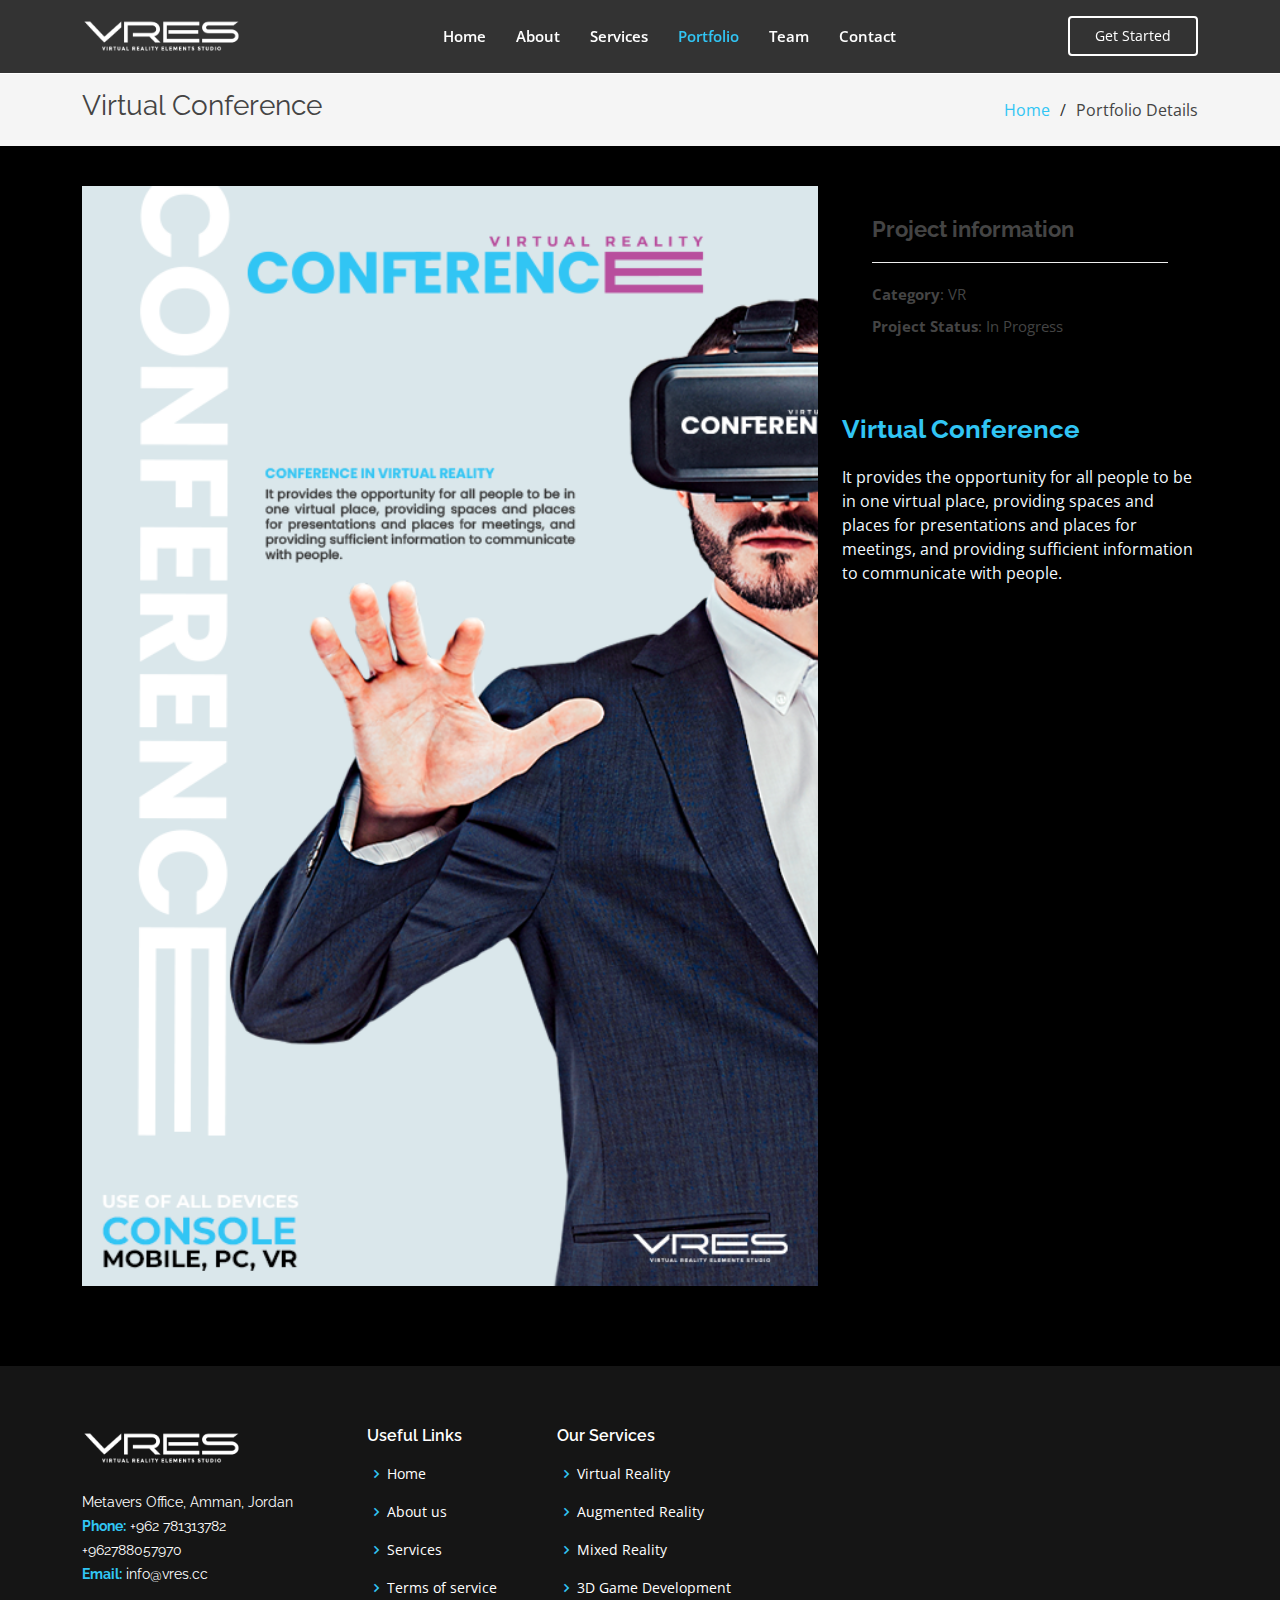
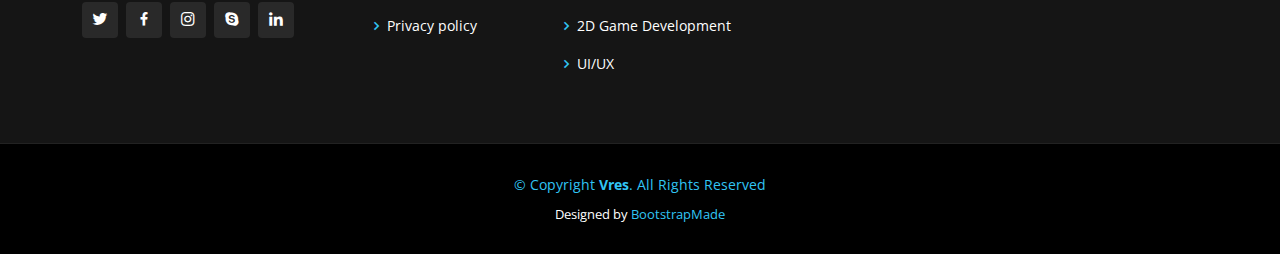
<file: portfolio-VRConferance.html>
<!DOCTYPE html>
<html lang="en">

<head>
  <meta charset="utf-8">
  <meta content="width=device-width, initial-scale=1.0" name="viewport">

  <title>VRES</title>
  <meta content="" name="description">
  <meta content="" name="keywords">

  <!-- Favicons -->
  <link href="assets/img/favicon.png" rel="icon">
  <link href="assets/img/apple-touch-icon.png" rel="apple-touch-icon">

  <!-- Google Fonts -->
  <link href="https://fonts.googleapis.com/css?family=Open+Sans:300,300i,400,400i,600,600i,700,700i|Raleway:300,300i,400,400i,500,500i,600,600i,700,700i|Poppins:300,300i,400,400i,500,500i,600,600i,700,700i" rel="stylesheet">

  <!-- Vendor CSS Files -->
  <link href="assets/vendor/aos/aos.css" rel="stylesheet">
  <link href="assets/vendor/bootstrap/css/bootstrap.min.css" rel="stylesheet">
  <link href="assets/vendor/bootstrap-icons/bootstrap-icons.css" rel="stylesheet">
  <link href="assets/vendor/boxicons/css/boxicons.min.css" rel="stylesheet">
  <link href="assets/vendor/glightbox/css/glightbox.min.css" rel="stylesheet">
  <link href="assets/vendor/remixicon/remixicon.css" rel="stylesheet">
  <link href="assets/vendor/swiper/swiper-bundle.min.css" rel="stylesheet">

  <!-- Template Main CSS File -->
  <link href="assets/css/style.css" rel="stylesheet">

  <!-- =======================================================
  * Template Name: Gp - v4.8.1
  * Template URL: https://bootstrapmade.com/gp-free-multipurpose-html-bootstrap-template/
  * Author: BootstrapMade.com
  * License: https://bootstrapmade.com/license/
  ======================================================== -->
</head>

<body>

  <!-- ======= Header ======= -->
  <header id="header" class="fixed-top header-inner-pages">
    <div class="container d-flex align-items-center justify-content-lg-between">

      <h1 class="logo me-auto me-lg-0"><a href="index.html"><img src="assets/img/Logo/VRES LOGO WHITE-01.png" alt=""></a></h1>
      <!-- Uncomment below if you prefer to use an image logo -->
      <!-- <a href="index.html" class="logo me-auto me-lg-0"><img src="assets/img/logo.png" alt="" class="img-fluid"></a>-->

      <nav id="navbar" class="navbar order-last order-lg-0">
        <ul>
          <li><a class="nav-link scrollto " href="#hero">Home</a></li>
          <li><a class="nav-link scrollto" href="#about">About</a></li>
          <li><a class="nav-link scrollto" href="#services">Services</a></li>
          <li><a class="nav-link scrollto active" href="#portfolio">Portfolio</a></li>
          <li><a class="nav-link scrollto" href="#team">Team</a></li>
          <li><a class="nav-link scrollto" href="#contact">Contact</a></li>
        </ul>
        <i class="bi bi-list mobile-nav-toggle"></i>
      </nav><!-- .navbar -->

      <a href="#about" class="get-started-btn scrollto">Get Started</a>

    </div>
  </header><!-- End Header -->

  <main id="main">

    <!-- ======= Breadcrumbs ======= -->
    <section id="breadcrumbs" class="breadcrumbs">
      <div class="container">

        <div class="d-flex justify-content-between align-items-center">
          <h2>Virtual Conference</h2>
          <ol>
            <li><a href="index.html">Home</a></li>
            <li>Portfolio Details</li>
          </ol>
        </div>

      </div>
    </section><!-- End Breadcrumbs -->

    <!-- ======= Portfolio Details Section ======= -->
    <section id="portfolio-details" class="portfolio-details">
      <div class="container">

        <div class="row gy-4">

          <div class="col-lg-8">
            <div class="portfolio-details-slider swiper">
              <div class="swiper-wrapper align-items-center">

                <div class="swiper-slide">
                  <img src="assets\img\portfolio\IMAGE--WEBSITE-V-1-conference.png" alt="">
                </div>

                

                

              </div>
              <div class="swiper-pagination"></div>
            </div> 
          </div>

          <div class="col-lg-4">
            <div class="portfolio-info">
              <h3>Project information</h3>
              <ul>
                <li><strong>Category</strong>: VR </li>

                <li><strong>Project Status</strong>: In Progress </li>
                <!-- <li><strong>Video URL</strong>: <a href="https://youtu.be/83wEk3V5-jQ">https://youtu.be/83wEk3V5-jQ</a></li> -->
              </ul>
            </div>
            <div class="portfolio-description">
              <h2>Virtual Conference</h2>
              <p>
                It provides the opportunity for all people to be in one virtual place, providing spaces and places for presentations and places for meetings, and providing sufficient information to communicate with people.              </p>
            </div>
          </div>

        </div>

      </div>
    </section><!-- End Portfolio Details Section -->

  </main><!-- End #main -->

  <!-- ======= Footer ======= -->
  <footer id="footer">
    <div class="footer-top">
      <div class="container">
        <div class="row">

          <div class="col-lg-3 col-md-6">
            <div class="footer-info">
              <h1><a href="index.html"><img src="assets/img/Logo/VRES LOGO WHITE-01.png" alt=""></a></h1>
              <p>
                Metavers Office, Amman, Jordan <br>
                <strong>Phone:</strong> +962 781313782<br>+962788057970<br>
                <strong>Email:</strong> info@vres.cc
              </p>
              <div class="social-links mt-3">
                <a href="#" class="twitter"><i class="bx bxl-twitter"></i></a>
                <a href="#" class="facebook"><i class="bx bxl-facebook"></i></a>
                <a href="#" class="instagram"><i class="bx bxl-instagram"></i></a>
                <a href="#" class="google-plus"><i class="bx bxl-skype"></i></a>
                <a href="#" class="linkedin"><i class="bx bxl-linkedin"></i></a>
              </div>
            </div>
          </div>

          <div class="col-lg-2 col-md-6 footer-links">
            <h4>Useful Links</h4>
            <ul>
              <li><i class="bx bx-chevron-right"></i> <a href="#">Home</a></li>
              <li><i class="bx bx-chevron-right"></i> <a href="#">About us</a></li>
              <li><i class="bx bx-chevron-right"></i> <a href="#">Services</a></li>
              <li><i class="bx bx-chevron-right"></i> <a href="#">Terms of service</a></li>
              <li><i class="bx bx-chevron-right"></i> <a href="#">Privacy policy</a></li>
            </ul>
          </div>

          <div class="col-lg-3 col-md-6 footer-links">
            <h4>Our Services</h4>
            <ul>
              <li><i class="bx bx-chevron-right"></i> <a href="#">Virtual Reality</a></li>
              <li><i class="bx bx-chevron-right"></i> <a href="#">Augmented Reality</a></li>
              <li><i class="bx bx-chevron-right"></i> <a href="#">Mixed Reality</a></li>
              <li><i class="bx bx-chevron-right"></i> <a href="#">3D Game Development</a></li>
              <li><i class="bx bx-chevron-right"></i> <a href="#">2D Game Development</a></li>
              <li><i class="bx bx-chevron-right"></i> <a href="#">UI/UX</a></li>
            </ul>
          </div>


        </div>
      </div>
    </div>

    <div class="container">
      <div class="copyright">
        &copy; Copyright <strong><span>Vres</span></strong>. All Rights Reserved
      </div>
      <div class="credits">
        <!-- All the links in the footer should remain intact. -->
        <!-- You can delete the links only if you purchased the pro version. -->
        <!-- Licensing information: https://bootstrapmade.com/license/ -->
        <!-- Purchase the pro version with working PHP/AJAX contact form: https://bootstrapmade.com/gp-free-multipurpose-html-bootstrap-template/ -->
        Designed by <a href="https://bootstrapmade.com/">BootstrapMade</a>
      </div>
    </div>
  </footer><!-- End Footer -->

  <div id="preloader"></div>
  <a href="#" class="back-to-top d-flex align-items-center justify-content-center"><i class="bi bi-arrow-up-short"></i></a>

  <!-- Vendor JS Files -->
  <script src="assets/vendor/purecounter/purecounter_vanilla.js"></script>
  <script src="assets/vendor/aos/aos.js"></script>
  <script src="assets/vendor/bootstrap/js/bootstrap.bundle.min.js"></script>
  <script src="assets/vendor/glightbox/js/glightbox.min.js"></script>
  <script src="assets/vendor/isotope-layout/isotope.pkgd.min.js"></script>
  <script src="assets/vendor/swiper/swiper-bundle.min.js"></script>
  <script src="assets/vendor/php-email-form/validate.js"></script>

  <!-- Template Main JS File -->
  <script src="assets/js/main.js"></script>

</body>

</html>
</file>
<file: assets/css/style.css>
/**
* Template Name: Gp - v4.8.1
* Template URL: https://bootstrapmade.com/gp-free-multipurpose-html-bootstrap-template/
* Author: BootstrapMade.com
* License: https://bootstrapmade.com/license/
*/

/*--------------------------------------------------------------
# General
--------------------------------------------------------------*/
body {
  font-family: "Open Sans", sans-serif;
  color: #444444;
}

a {
  color:#31C5F4;
  text-decoration: none;
}

a:hover {
  color: #ffd584;
  text-decoration: none;
}

h1,
h2,
h3,
h4,
h5,
h6 {
  font-family: "Raleway", sans-serif;
}

/*--------------------------------------------------------------
# Back to top button
--------------------------------------------------------------*/
.back-to-top {
  position: fixed;
  visibility: hidden;
  opacity: 0;
  right: 15px;
  bottom: 15px;
  z-index: 996;
  background: #000000;
  width: 40px;
  height: 40px;
  border-radius: 4px;
  transition: all 0.4s;
}

.back-to-top i {
  font-size: 28px;
  color: #ffffff;
  line-height: 0;
}

.back-to-top:hover {
  background: #ffffff;
}

.back-to-top:hover i {
  color: #000000;
}

.back-to-top.active {
  visibility: visible;
  opacity: 1;
}

/*--------------------------------------------------------------
# Preloader
--------------------------------------------------------------*/
#preloader {
  position: fixed;
  top: 0;
  left: 0;
  right: 0;
  bottom: 0;
  z-index: 9999;
  overflow: hidden;
  background: #151515;
}

#preloader:before {
  content: "";
  position: fixed;
  top: calc(50% - 0px);
  left: calc(50% - 30px);
  border: 6px solid #31C5F4;
  border-top-color: #151515;
  border-bottom-color: #151515;
  border-radius: 50%;
  width: 60px;
  height: 60px;
  -webkit-animation: animate-preloader 1s linear infinite;
  animation: animate-preloader 1s linear infinite;
}

@-webkit-keyframes animate-preloader {
  0% {
    transform: rotate(0deg);
  }

  100% {
    transform: rotate(360deg);
  }
}

@keyframes animate-preloader {
  0% {
    transform: rotate(0deg);
  }

  100% {
    transform: rotate(360deg);
  }
}

/*--------------------------------------------------------------
# Disable aos animation delay on mobile devices
--------------------------------------------------------------*/
@media screen and (max-width: 768px) {
  [data-aos-delay] {
    transition-delay: 0 !important;
  }
}

/*--------------------------------------------------------------
# Header
--------------------------------------------------------------*/
#header {
  transition: all 0.5s;
  z-index: 997;
  padding: 15px 0;
}

#header.header-scrolled,
#header.header-inner-pages {
  background: rgba(0, 0, 0, 0.8);
}

#header .logo {
  font-size: 32px;
  margin: 0;
  padding: 0;
  line-height: 1;
  font-weight: 700;
  letter-spacing: 2px;
  text-transform: uppercase;
}

#header .logo a {
  color: #fff;
}

#header .logo a span {
  color: #ffc451;
}

#header .logo img {
  max-height: 40px;
}

/*--------------------------------------------------------------
#  Get Startet Button
--------------------------------------------------------------*/
.get-started-btn {
  color: #fff;
  border-radius: 4px;
  padding: 7px 25px 8px 25px;
  white-space: nowrap;
  transition: 0.3s;
  font-size: 14px;
  display: inline-block;
  border: 2px solid #ffffff;
}

.get-started-btn:hover {
  background: #31C5F4;
  color: #000000;
}

@media (max-width: 992px) {
  .get-started-btn {
    padding: 7px 20px 8px 20px;
    margin-right: 15px;
  }
}

/*--------------------------------------------------------------
# Navigation Menu
--------------------------------------------------------------*/
/**
* Desktop Navigation 
*/
.navbar {
  padding: 0;
}

.navbar ul {
  margin: 0;
  padding: 0;
  display: flex;
  list-style: none;
  align-items: center;
}

.navbar li {
  position: relative;
}

.navbar a,
.navbar a:focus {
  display: flex;
  align-items: center;
  justify-content: space-between;
  padding: 10px 0 10px 30px;
  font-size: 15px;
  font-weight: 600;
  color: #fff;
  white-space: nowrap;
  transition: 0.3s;
}

.navbar a i,
.navbar a:focus i {
  font-size: 12px;
  line-height: 0;
  margin-left: 5px;
}

.navbar a:hover,
.navbar .active,
.navbar .active:focus,
.navbar li:hover>a {
  color: #31C5F4;
}

.navbar .dropdown ul {
  display: block;
  position: absolute;
  left: 14px;
  top: calc(100% + 30px);
  margin: 0;
  padding: 10px 0;
  z-index: 99;
  opacity: 0;
  visibility: hidden;
  background: #fff;
  box-shadow: 0px 0px 30px rgba(127, 137, 161, 0.25);
  transition: 0.3s;
}


/**
* Mobile Navigation 
*/
.mobile-nav-toggle {
  color: #fff;
  font-size: 28px;
  cursor: pointer;
  display: none;
  line-height: 0;
  transition: 0.5s;
}

@media (max-width: 991px) {
  .mobile-nav-toggle {
    display: block;
  }

  .navbar ul {
    display: none;
  }
}

.navbar-mobile {
  position: fixed;
  overflow: hidden;
  top: 0;
  right: 0;
  left: 0;
  bottom: 0;
  background: rgba(0, 0, 0, 0.9);
  transition: 0.3s;
  z-index: 999;
}

.navbar-mobile .mobile-nav-toggle {
  position: absolute;
  top: 15px;
  right: 15px;
}

.navbar-mobile ul {
  display: block;
  position: absolute;
  top: 55px;
  right: 15px;
  bottom: 15px;
  left: 15px;
  padding: 10px 0;
  background-color: #fff;
  overflow-y: auto;
  transition: 0.3s;
}

.navbar-mobile a,
.navbar-mobile a:focus {
  padding: 10px 20px;
  font-size: 15px;
  color: #151515;
}

.navbar-mobile a:hover,
.navbar-mobile .active,
.navbar-mobile li:hover>a {
  color: #151515;
  background-color: #ffffff;
}

.navbar-mobile .getstarted,
.navbar-mobile .getstarted:focus {
  margin: 15px;
}

.navbar-mobile .dropdown ul {
  position: static;
  display: none;
  margin: 10px 20px;
  padding: 10px 0;
  z-index: 99;
  opacity: 1;
  visibility: visible;
  background: #fff;
  box-shadow: 0px 0px 30px rgba(127, 137, 161, 0.25);
}

.navbar-mobile .dropdown ul li {
  min-width: 200px;
}

.navbar-mobile .dropdown ul a {
  padding: 10px 20px;
  color: #151515;
}

.navbar-mobile .dropdown ul a i {
  font-size: 12px;
}

.navbar-mobile .dropdown ul a:hover,
.navbar-mobile .dropdown ul .active:hover,
.navbar-mobile .dropdown ul li:hover>a {
  background-color: #ffc451;
}

.navbar-mobile .dropdown>.dropdown-active {
  display: block;
}

/*--------------------------------------------------------------
# Hero Section
--------------------------------------------------------------*/
#hero {
  width: 100%;
  height: 100vh;
  position: relative;
}

#hero:before {
  content: "";
  background: rgba(0, 0, 0, 0.6);
  position: absolute;
  bottom: 0;
  top: 0;
  left: 0;
  right: 0;
}

#hero .container {
  position: absolute;
  padding-top: 100px;
  text-align: left;
}

#hero h1 {
  padding-left: 40px;
  margin: 0;
  font-size: 56px;
  font-weight: 700;
  line-height: 64px;
  color: #fff;
  font-family: "Poppins", sans-serif;
}

#hero h1 span {
  color: #000000;
}

#hero h2 {
  padding-left: 40px;
  color: rgba(255, 255, 255, 0.9);
  margin: 10px 0 0 0;
  font-size: 24px;
}



#hero .icon-box:hover {
  border-color: #000000;
}
#videobcg {
width: 1920px;;
}

@media (min-width: 1024px) {
  #hero {
    background-attachment: fixed;
  }
}

@media (max-width: 768px) {
  #hero {
    height: auto;
  }

  #hero h1 {
    font-size: 28px;
    line-height: 36px;
  }

  #hero h2 {
    font-size: 20px;
    line-height: 24px;
  }

}

/*--------------------------------------------------------------
# Sections General
--------------------------------------------------------------*/
section {
  padding: 60px 0;
  overflow: hidden;
  background: #000000;
}

.section-title {
  padding-bottom: 40px;
}

.section-title h2 {
  font-size: 14px;
  font-weight: 500;
  padding: 0;
  line-height: 1px;
  margin: 0 0 5px 0;
  letter-spacing: 2px;
  text-transform: uppercase;
  color: #d8d8d8;
  font-family: "Poppins", sans-serif;
}

.section-title h2::after {
  content: "";
  width: 120px;
  height: 1px;
  display: inline-block;
  background: #31C5F4;
  margin: 4px 10px;
}

.section-title p {
  margin: 0;
  margin: 0;
  font-size: 36px;
  font-weight: 700;
  text-transform: uppercase;
  font-family: "Poppins", sans-serif;
  color: #d8d8d8;
}

/*--------------------------------------------------------------
# About
--------------------------------------------------------------*/
.about .content h3 {
  font-weight: 700;
  font-size: 28px;
  font-family: "Poppins", sans-serif;
  color: #31C5F4;
}

.about .content h2 { 

  font-weight: 700;
  font-size: 24px;
  font-family: "Poppins", sans-serif;
  color: #31C5F4;
}

.about .content p {
  font-family: 'Oswald', sans-serif !important;;
  color: #d8d8d8;
}





.about .content p:last-child {
  margin-bottom: 0;
}


/*--------------------------------------------------------------
# Clients
--------------------------------------------------------------*/
.clients {
  padding-top: 20px;
}

.clients .swiper-slide img {
  opacity: 0.5;
  transition: 0.3s;
  filter: grayscale(100);
}

.clients .swiper-slide img:hover {
  filter: none;
  opacity: 1;
}

.clients .swiper-pagination {
  margin-top: 20px;
  position: relative;
}

.clients .swiper-pagination .swiper-pagination-bullet {
  width: 12px;
  height: 12px;
  background-color: #fff;
  opacity: 1;
  background-color: #ddd;
}

.clients .swiper-pagination .swiper-pagination-bullet-active {
  background-color: #0EAB8D;
}

/*--------------------------------------------------------------
# Features
--------------------------------------------------------------*/
.features {
  padding-top: 20px;
}

.features .icon-box {
  padding-left: 15px;
}

.features .icon-box h4 {
  font-size: 20px;
  font-weight: 700;
  margin: 5px 0 10px 60px;
  color: #0EAB8D;
}

.features .icon-box i {
  font-size: 48px;
  float: left;
  color: #0EAB8D;
}

.features .icon-box p {
  font-size: 15px;
  color: #d8d8d8;
  margin-left: 60px;
}

.features .image {
  background-position: center center;
  background-repeat: no-repeat;
  background-size: cover;
  min-height: 400px;
}

/*--------------------------------------------------------------
# Services
--------------------------------------------------------------*/
.services .icon-box {
  text-align: center;
  border: 1px solid #0F0F0F;
  border-radius: 25px 25px 25px 25px;
  padding: 80px 20px;
  transition: all ease-in-out 0.3s;
  background: #0F0F0F;
}

.services .icon-box .icon {
  margin: 0 auto;
  width: 64px;
  height: 64px;
  background: #0EAB8D;
  border-radius: 4px;
  display: flex;
  align-items: center;
  justify-content: center;
  margin-bottom: 20px;
  transition: 0.3s;
}

.services .icon-box .icon i {
  color: #151515;
  font-size: 28px;
  transition: ease-in-out 0.3s;
}

.services .icon-box h4 {
  font-weight: 700;
  margin-bottom: 15px;
  font-size: 24px;
  color: #343333;
  transition: ease-in-out 0.3s;
}


.services .icon-box h4:hover {
  color: #0EAB8D;
}

.services .icon-box p {
  line-height: 24px;
  font-size: 14px;
  margin-bottom: 0;
  color: #5b5858;
}

.services .icon-box:hover {
  border-color: #0F0F0F;
  box-shadow: 0px 0 25px 0 rgba(0, 0, 0, 0.1);
  transform: translateY(-10px);
  background-color: #fff; 
  
  
}

/*--------------------------------------------------------------
# Cta
--------------------------------------------------------------*/
.cta {
  background: linear-gradient(rgba(2, 2, 2, 0.5), rgba(0, 0, 0, 0.5)), url("../img/testimonials/metaverse-digital-avatar-metaverse-presence-digital-technology-cyber-world-virtual-reality.jpg") fixed center center;
  background-size: cover;
  padding: 60px 0;
}




/*--------------------------------------------------------------
# Portfolio
--------------------------------------------------------------*/
.portfolio .portfolio-item {
  margin-bottom: 30px;
}

.portfolio #portfolio-flters {
  padding: 0;
  margin: 0 auto 20px auto;
  list-style: none;
  text-align: center;
}

.portfolio #portfolio-flters li {
  cursor: pointer;
  display: inline-block;
  padding: 8px 15px 10px 15px;
  font-size: 14px;
  font-weight: 600;
  line-height: 1;
  text-transform: uppercase;
  color: #444444;
  margin-bottom: 5px;
  transition: all 0.3s ease-in-out;
  border-radius: 3px;
}

.portfolio #portfolio-flters li:hover,
.portfolio #portfolio-flters li.filter-active {
  color: #ffffff;
  background: #31C5F4;
}

.portfolio #portfolio-flters li:last-child {
  margin-right: 0;
}

.portfolio .portfolio-wrap {
  transition: 0.3s;
  position: relative;
  overflow: hidden;
  z-index: 1;
  background: rgba(21, 21, 21, 0.6);
}

.portfolio .portfolio-wrap::before {
  content: "";
  background: rgba(21, 21, 21, 0.6);
  position: absolute;
  left: 0;
  right: 0;
  top: 0;
  bottom: 0;
  transition: all ease-in-out 0.3s;
  z-index: 2;
  opacity: 0;
}

.portfolio .portfolio-wrap img {
  transition: all ease-in-out 0.3s;
}

.portfolio .portfolio-wrap .portfolio-info {
  opacity: 0;
  position: absolute;
  top: 0;
  left: 0;
  right: 0;
  bottom: 0;
  z-index: 3;
  transition: all ease-in-out 0.3s;
  display: flex;
  flex-direction: column;
  justify-content: flex-end;
  align-items: flex-start;
  padding: 20px;
}

.portfolio .portfolio-wrap .portfolio-info h4 {
  font-size: 20px;
  color: #fff;
  font-weight: 600;
}

.portfolio .portfolio-wrap .portfolio-info p {
  color: rgba(255, 255, 255, 0.7);
  font-size: 14px;
  text-transform: uppercase;
  padding: 0;
  margin: 0;
  font-style: italic;
}

.portfolio .portfolio-wrap .portfolio-links {
  text-align: center;
  z-index: 4;
}

.portfolio .portfolio-wrap .portfolio-links a {
  color: #fff;
  margin: 0 5px 0 0;
  font-size: 28px;
  display: inline-block;
  transition: 0.3s;
}

.portfolio .portfolio-wrap .portfolio-links a:hover {
  color: #31C5F4;
}

.portfolio .portfolio-wrap:hover::before {
  opacity: 1;
}

.portfolio .portfolio-wrap:hover img {
  transform: scale(1.2);
}

.portfolio .portfolio-wrap:hover .portfolio-info {
  opacity: 1;
}

/*--------------------------------------------------------------
# Portfolio Details
--------------------------------------------------------------*/
.portfolio-details {
  padding-top: 40px;
}

.portfolio-details .portfolio-details-slider img {
  width: 100%;
}

.portfolio-details .portfolio-details-slider .swiper-pagination {
  margin-top: 20px;
  position: relative;
}

.portfolio-details .portfolio-details-slider .swiper-pagination .swiper-pagination-bullet {
  width: 12px;
  height: 12px;
  background-color: #fff;
  opacity: 1;
  border: 1px solid #000000;
}

.portfolio-details .portfolio-details-slider .swiper-pagination .swiper-pagination-bullet-active {
  background-color: #000000;
}

.portfolio-details .portfolio-info {
  padding: 30px;
  box-shadow: 0px 0 30px rgba(21, 21, 21, 0.08);
}

.portfolio-details .portfolio-info h3 {
  font-size: 22px;
  font-weight: 700;
  margin-bottom: 20px;
  padding-bottom: 20px;
  border-bottom: 1px solid #eee;
}

.portfolio-details .portfolio-info ul {
  list-style: none;
  padding: 0;
  font-size: 15px;
}

.portfolio-details .portfolio-info ul li+li {
  margin-top: 10px;
}

.portfolio-details .portfolio-description {
  padding-top: 30px;
}

.portfolio-details .portfolio-description h2 {
  font-size: 26px;
  font-weight: 700;
  margin-bottom: 20px;
  color : #31C5F4;
}

.portfolio-details .portfolio-description p {
  padding: 0;
  color:aliceblue;
}

/*--------------------------------------------------------------
# Counts
--------------------------------------------------------------*/
.counts .content {
  padding: 30px 0;
}

.counts .content h3 {
  font-weight: 700;
  font-size: 34px;
  color: #151515;
}

.counts .content p {
  margin-bottom: 0;
}

.counts .content .count-box {
  padding: 20px 0;
  width: 100%;
}

.counts .content .count-box i {
  display: block;
  font-size: 36px;
  color: #323232;
  float: left;
}

.counts .content .count-box span {
  font-size: 36px;
  line-height: 30px;
  display: block;
  font-weight: 700;
  color: #151515;
  margin-left: 50px;
}

.counts .content .count-box p {
  padding: 15px 0 0 0;
  margin: 0 0 0 50px;
  font-family: "Raleway", sans-serif;
  font-size: 14px;
  color: #3b3b3b;
}

.counts .content .count-box a {
  font-weight: 600;
  display: block;
  margin-top: 20px;
  color: #3b3b3b;
  font-size: 15px;
  font-family: "Poppins", sans-serif;
  transition: ease-in-out 0.3s;
}

.counts .content .count-box a:hover {
  color: #626262;
}

.counts .image {
  background: url("../img/counts-img.jpg") center center no-repeat;
  background-size: cover;
  min-height: 400px;
}

@media (max-width: 991px) {
  .counts .image {
    text-align: center;
  }

  .counts .image img {
    max-width: 80%;
  }
}

@media (max-width: 667px) {
  .counts .image img {
    max-width: 100%;
  }
}

/*--------------------------------------------------------------
# Testimonials
--------------------------------------------------------------*/
.testimonials {
  padding: 80px 0;
  background: url("../img/testimonials-bg.jpg") no-repeat;
  background-position: center center;
  background-size: cover;
  position: relative;
}

.testimonials::before {
  content: "";
  position: absolute;
  left: 0;
  right: 0;
  top: 0;
  bottom: 0;
  background: rgba(0, 0, 0, 0.7);
}

.testimonials .section-header {
  margin-bottom: 40px;
}

.testimonials .testimonials-carousel,
.testimonials .testimonials-slider {
  overflow: hidden;
}

.testimonials .testimonial-item {
  text-align: center;
  color: #fff;
}

.testimonials .testimonial-item .testimonial-img {
  width: 100px;
  border-radius: 50%;
  border: 6px solid rgba(255, 255, 255, 0.15);
  margin: 0 auto;
}

.testimonials .testimonial-item h3 {
  font-size: 20px;
  font-weight: bold;
  margin: 10px 0 5px 0;
  color: #fff;
}

.testimonials .testimonial-item h4 {
  font-size: 14px;
  color: #ddd;
  margin: 0 0 15px 0;
}

.testimonials .testimonial-item .quote-icon-left,
.testimonials .testimonial-item .quote-icon-right {
  color: rgba(255, 255, 255, 0.6);
  font-size: 26px;
}

.testimonials .testimonial-item .quote-icon-left {
  display: inline-block;
  left: -5px;
  position: relative;
}

.testimonials .testimonial-item .quote-icon-right {
  display: inline-block;
  right: -5px;
  position: relative;
  top: 10px;
}

.testimonials .testimonial-item p {
  font-style: italic;
  margin: 0 auto 15px auto;
  color: #eee;
}

.testimonials .swiper-pagination {
  margin-top: 20px;
  position: relative;
}

.testimonials .swiper-pagination .swiper-pagination-bullet {
  width: 12px;
  height: 12px;
  background-color: rgba(255, 255, 255, 0.4);
  opacity: 0.5;
}

.testimonials .swiper-pagination .swiper-pagination-bullet-active {
  background-color: #31C5F4;
  opacity: 1;
}

@media (min-width: 1024px) {
  .testimonials {
    background-attachment: fixed;
  }
}

@media (min-width: 992px) {
  .testimonials .testimonial-item p {
    width: 80%;
  }
}

/*--------------------------------------------------------------
# Team
--------------------------------------------------------------*/
.team {
  background: #000000;
  padding: 60px 0;
}

.team .member {
  margin-bottom: 20px;
  overflow: hidden;
  border-radius: 5px;
  background: #31C5F4;
  box-shadow: 0px 2px 15px rgba(0, 0, 0, 0.1);
}

.team .member .member-img {
  position: relative;
  overflow: hidden;
}

.team .member .social {
  position: absolute;
  left: 0;
  bottom: 30px;
  right: 0;
  opacity: 0;
  transition: ease-in-out 0.3s;
  text-align: center;
}

.team .member .social a {
  transition: color 0.3s;
  color: #151515;
  margin: 0 3px;
  border-radius: 4px;
  width: 36px;
  height: 36px;
  background: rgba(255, 255, 255, 0.8);
  transition: ease-in-out 0.3s;
  color: #484848;
  display: inline-flex;
  justify-content: center;
  align-items: center;
}

.team .member .social a:hover {
  color: #151515;
  background: #31C5F4;
}

.team .member .social i {
  font-size: 18px;
  line-height: 0;
}

.team .member .member-info {
  padding: 25px 15px;
}

.team .member .member-info h4 {
  font-weight: 700;
  margin-bottom: 5px;
  font-size: 18px;
  color: #151515;
}

.team .member .member-info span {
  display: block;
  font-size: 13px;
  font-weight: 400;
  color: #ffffff;
}

.team .member .member-info p {
  font-style: italic;
  font-size: 14px;
  line-height: 26px;
  color: #777777;
}

.team .member:hover .social {
  opacity: 1;
  bottom: 15px;
}

/*--------------------------------------------------------------
# Contact
--------------------------------------------------------------*/
.contact .info {
  width: 100%;
  background: rgb(0, 0, 0);
}

.contact .info i {
  font-size: 20px;
  background: #B84E9D;
  color: #ffffff;
  float: left;
  width: 44px;
  height: 44px;
  display: flex;
  justify-content: center;
  align-items: center;
  border-radius: 4px;
  transition: all 0.3s ease-in-out;
}

.contact .info h4 {
  padding: 0 0 0 60px;
  font-size: 22px;
  font-weight: 600;
  margin-bottom: 5px;
  color: #ffffff;
}

.contact .info p {
  padding: 0 0 0 60px;
  margin-bottom: 0;
  font-size: 14px;
  color: #484848;
}

.contact .info .email,
.contact .info .phone {
  margin-top: 40px;
}

.contact .php-email-form {
  width: 100%;
  background: #fff;
}

.contact .php-email-form .form-group {
  padding-bottom: 8px;
}

.contact .php-email-form .error-message {
  display: none;
  color: #fff;
  background: #ed3c0d;
  text-align: left;
  padding: 15px;
  font-weight: 600;
}

.contact .php-email-form .error-message br+br {
  margin-top: 25px;
}

.contact .php-email-form .sent-message {
  display: none;
  color: #fff;
  background: #18d26e;
  text-align: center;
  padding: 15px;
  font-weight: 600;
}

.contact .php-email-form .loading {
  display: none;
  background: #fff;
  text-align: center;
  padding: 15px;
}

.contact .php-email-form .loading:before {
  content: "";
  display: inline-block;
  border-radius: 50%;
  width: 24px;
  height: 24px;
  margin: 0 10px -6px 0;
  border: 3px solid #18d26e;
  border-top-color: #eee;
  -webkit-animation: animate-loading 1s linear infinite;
  animation: animate-loading 1s linear infinite;
}

.contact .php-email-form input,
.contact .php-email-form textarea {
  border-radius: 0;
  box-shadow: none;
  font-size: 14px;
  border-radius: 4px;
}

.contact .php-email-form input:focus,
.contact .php-email-form textarea:focus {
  border-color: #ffc451;
}

.contact .php-email-form input {
  height: 44px;
}

.contact .php-email-form textarea {
  padding: 10px 12px;
}

.contact .php-email-form button[type=submit] {
  background: #ffc451;
  border: 0;
  padding: 10px 24px;
  color: #151515;
  transition: 0.4s;
  border-radius: 4px;
}

.contact .php-email-form button[type=submit]:hover {
  background: #ffcd6b;
}

@-webkit-keyframes animate-loading {
  0% {
    transform: rotate(0deg);
  }

  100% {
    transform: rotate(360deg);
  }
}

@keyframes animate-loading {
  0% {
    transform: rotate(0deg);
  }

  100% {
    transform: rotate(360deg);
  }
}

/*--------------------------------------------------------------
# Breadcrumbs
--------------------------------------------------------------*/
.breadcrumbs {
  padding: 15px 0;
  background: whitesmoke;
  min-height: 40px;
  margin-top: 74px;
}

.breadcrumbs h2 {
  font-size: 28px;
  font-weight: 400;
}

.breadcrumbs ol {
  display: flex;
  flex-wrap: wrap;
  list-style: none;
  padding: 0;
  margin: 0;
}

.breadcrumbs ol li+li {
  padding-left: 10px;
}

.breadcrumbs ol li+li::before {
  display: inline-block;
  padding-right: 10px;
  color: #2f2f2f;
  content: "/";
}

@media (max-width: 992px) {
  .breadcrumbs {
    margin-top: 68px;
  }

  .breadcrumbs .d-flex {
    display: block !important;
  }

  .breadcrumbs ol {
    display: block;
  }

  .breadcrumbs ol li {
    display: inline-block;
  }
}

/*--------------------------------------------------------------
# Footer
--------------------------------------------------------------*/
#footer {
  background: black;
  padding: 0 0 30px 0;
  color: #31C5F4;
  font-size: 14px;
}

#footer .footer-top {
  background: #151515;
  border-bottom: 1px solid #222222;
  padding: 60px 0 30px 0;
}

#footer .footer-top .footer-info {
  margin-bottom: 30px;
}

#footer .footer-top .footer-info h1 {
  font-size: 28px;
  margin: 0 0 20px 0;
  padding: 2px 0 2px 0;
  line-height: 1;
  font-weight: 700;
  text-transform: uppercase;
}
#footer .footer-top .footer-info h1 img{
 height: 40px;
 width: 159.2px;
}

#footer .footer-top .footer-info h3 span {
  color: #31C5F4;
}

#footer .footer-top .footer-info p {
  font-size: 14px;
  line-height: 24px;
  margin-bottom: 0;
  font-family: "Raleway", sans-serif;
  color: #fff;
}
#footer .footer-top .footer-info p strong{
  font-size: 14px;
  line-height: 24px;
  margin-bottom: 0;
  font-family: "Raleway", sans-serif;
  color: #31C5F4;
}

#footer .footer-top .social-links a {
  font-size: 18px;
  display: inline-block;
  background: #292929;
  color: #fff;
  line-height: 1;
  padding: 8px 0;
  margin-right: 4px;
  border-radius: 4px;
  text-align: center;
  width: 36px;
  height: 36px;
  transition: 0.3s;
}

#footer .footer-top .social-links a:hover {
  background: #31C5F4;
  color: #151515;
  text-decoration: none;
}

#footer .footer-top h4 {
  font-size: 16px;
  font-weight: 600;
  color: #fff;
  position: relative;
  padding-bottom: 12px;
}

#footer .footer-top .footer-links {
  margin-bottom: 30px;
}

#footer .footer-top .footer-links ul {
  list-style: none;
  padding: 0;
  margin: 0;
}

#footer .footer-top .footer-links ul i {
  padding-right: 2px;
  color: #31C5F4;
  font-size: 18px;
  line-height: 1;
}

#footer .footer-top .footer-links ul li {
  padding: 10px 0;
  display: flex;
  align-items: center;
}

#footer .footer-top .footer-links ul li:first-child {
  padding-top: 0;
}

#footer .footer-top .footer-links ul a {
  color: #fff;
  transition: 0.3s;
  display: inline-block;
  line-height: 1;
}

#footer .footer-top .footer-links ul a:hover {
  color: #31C5F4;
}





#footer .copyright {
  text-align: center;
  padding-top: 30px;
}

#footer .credits {
  padding-top: 10px;
  text-align: center;
  font-size: 13px;
  color: #fff;
}
#footer #SoftLogo {
  padding: 5px;
  height: 75px;
  width: 100px;
}


.icon-box #BtnGo {
  position: absolute;
  display: inline-block;
  padding: 1.2em 2em;
  text-decoration: none;
  text-align: center;
  cursor: pointer;
  user-select: none;
  color: white;
}
.icon-box #BtnGo::before {
  content: '';
  position: absolute;
  top: 0;
  left: 0;
  bottom: 0;
  right: 0;
  margin-top: 0px;
  background: linear-gradient(135deg, #0EAB8D, #31C5F4);
  border-radius: 4px;
  transition: box-shadow 0.5s ease, transform 0.2s ease;
  will-change: transform;
  box-shadow: 0 2px 5px rgba(0, 0, 0, 0.2);
  transform: translateY(var(--ty, 0)) rotateX(var(--rx, 0)) rotateY(var(--ry, 0)) translateZ(var(--tz, -12px));
}
.icon-box #BtnGo:hover::before {
  box-shadow: 0 5px 15px rgba(0, 0, 0, 0.3);
}
.icon-box #BtnGo::after {
  position: relative;
  display: inline-block;
  content: attr(data-title);
  transition: transform 0.2s ease;
  font-weight: bold;
  letter-spacing: 0.01em;
  will-change: transform;
  transform: translateY(var(--ty, 0)) rotateX(var(--rx, 0)) rotateY(var(--ry, 0));
}
</file>
